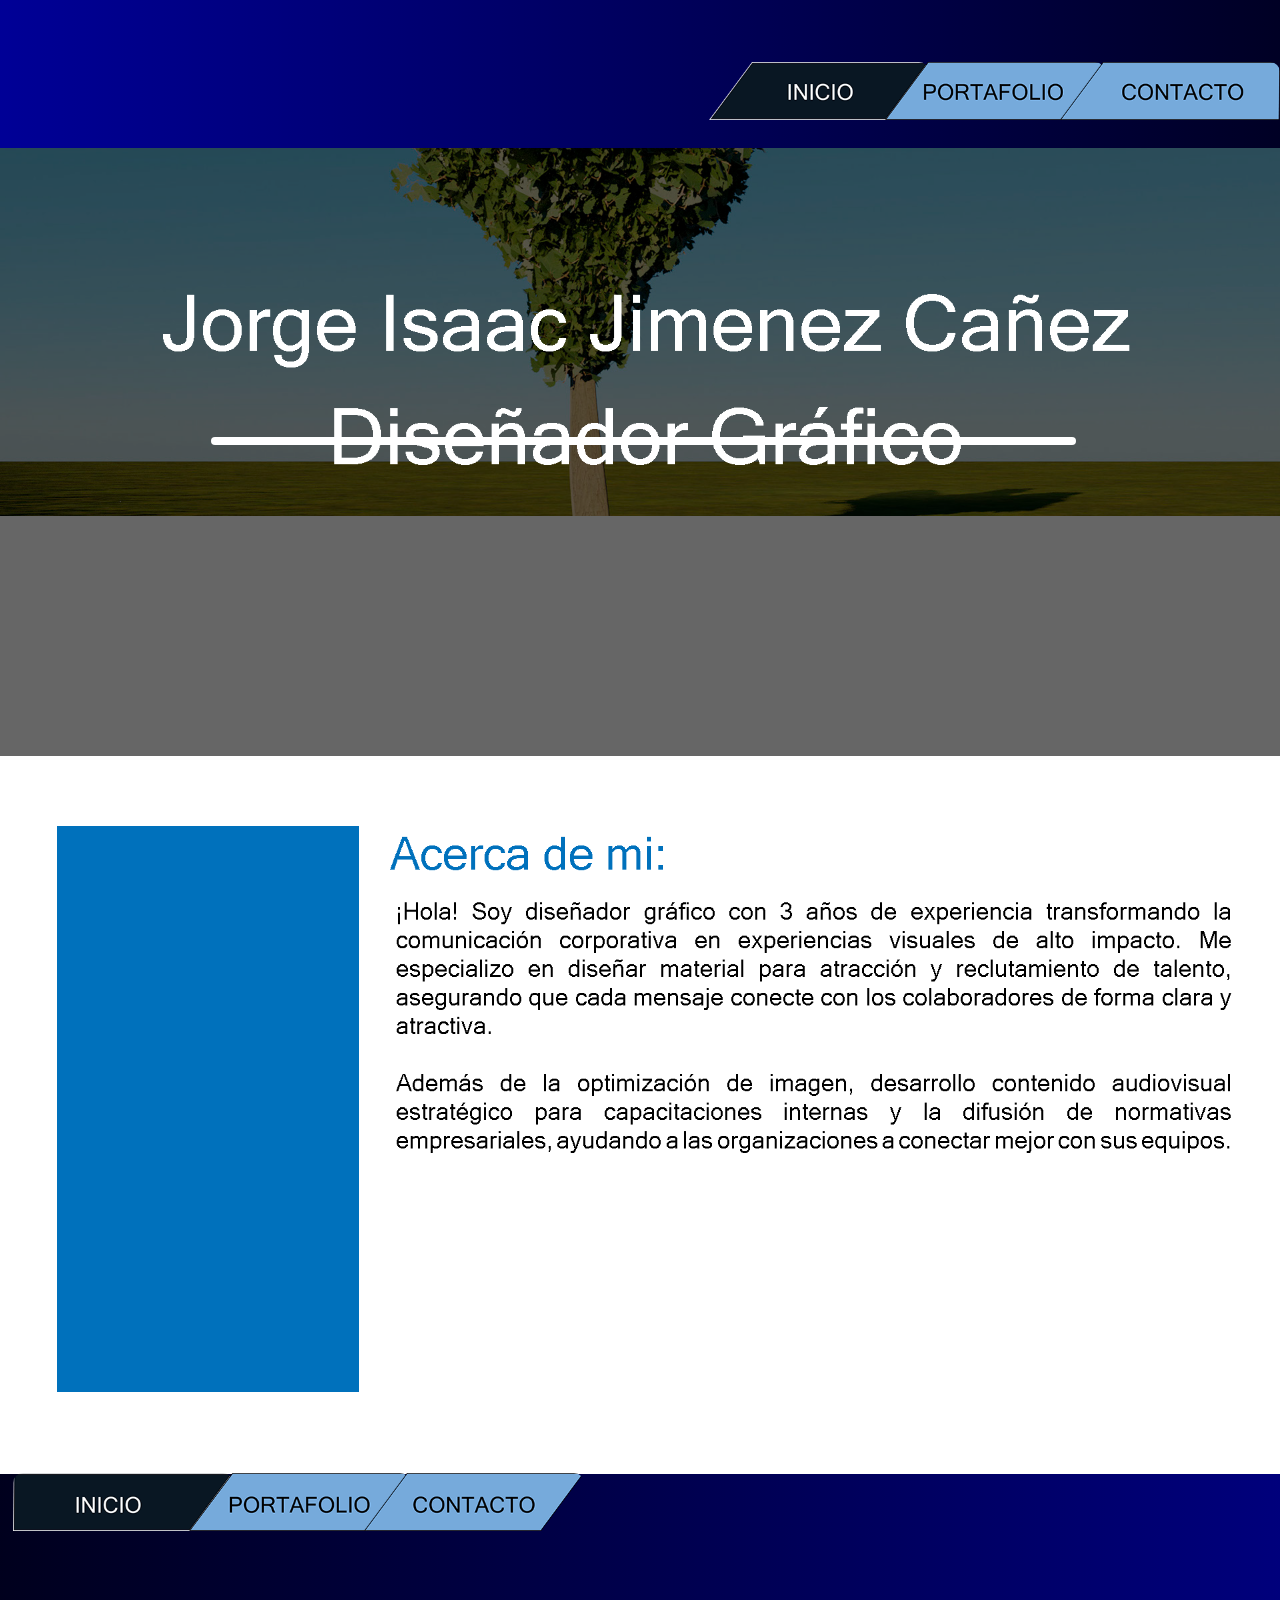
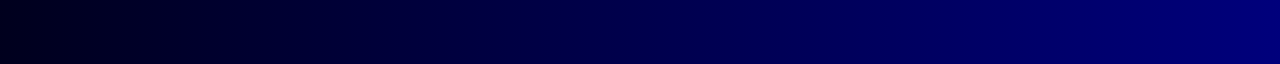
<file: index.html>
<!DOCTYPE html>
<html class="nojs html css_verticalspacer" lang="es-ES">
 <head>

  <meta http-equiv="Content-type" content="text/html;charset=UTF-8"/>
  <meta name="generator" content="2018.1.1.386"/>
  <meta name="viewport" content="width=device-width, initial-scale=1.0"/>
  
  <script type="text/javascript">
   // Update the 'nojs'/'js' class on the html node
document.documentElement.className = document.documentElement.className.replace(/\bnojs\b/g, 'js');

// Check that all required assets are uploaded and up-to-date
if(typeof Muse == "undefined") window.Muse = {}; window.Muse.assets = {"required":["museutils.js", "museconfig.js", "jquery.watch.js", "jquery.musepolyfill.bgsize.js", "jquery.museresponsive.js", "require.js", "index.css"], "outOfDate":[]};
</script>
  
  <title>Inicio</title>
  <!-- CSS -->
  <link rel="stylesheet" type="text/css" href="css/site_global.css?crc=444006867"/>
  <link rel="stylesheet" type="text/css" href="css/index.css?crc=491491813" id="pagesheet"/>
  <!-- IE-only CSS -->
  <!--[if lt IE 9]>
  <link rel="stylesheet" type="text/css" href="css/nomq_index.css?crc=3938138262" id="nomq_pagesheet"/>
  <![endif]-->
   </head>
 <body>

  <div class="breakpoint active" id="bp_infinity" data-min-width="1921"><!-- responsive breakpoint node -->
   <div class="clearfix borderbox" id="page"><!-- group -->
    <div class="clearfix grpelem" id="ppu274"><!-- column -->
     <div class="clearfix colelem" id="pu274"><!-- group -->
      <div class="clip_frame grpelem" id="u274"><!-- image -->
       <img class="block temp_no_img_src" id="u274_img" data-orig-src="images/sin%20t%c3%adtulo-3_mesa%20de%20trabajo%201-crop-u274.jpg?crc=4187638464" alt="" data-heightwidthratio="0.28753993610223644" data-image-width="2504" data-image-height="720" src="images/blank.gif?crc=4208392903"/>
      </div>
      <div class="browser_width grpelem shared_content" id="u284-bw" data-content-guid="u284-bw_content">
       <div id="u284"><!-- simple frame --></div>
      </div>
      <div class="gradient clearfix grpelem shared_content" id="u271" data-content-guid="u271_content"><!-- group -->
       <a class="nonblock nontext Button ButtonSelected museBGSize rounded-corners grpelem" id="buttonu147" href="index.html" data-visibility="changed" style="visibility:hidden"><!-- container box --></a>
       <a class="nonblock nontext Button museBGSize rounded-corners grpelem" id="buttonu173" href="portafolio.html" data-visibility="changed" style="visibility:hidden"><!-- container box --></a>
       <a class="nonblock nontext Button museBGSize rounded-corners grpelem" id="buttonu179" href="contacto.html" data-visibility="changed" style="visibility:hidden"><!-- container box --></a>
      </div>
      <img class="grpelem temp_no_img_src" id="u287-6" alt="Jorge Isaac Jimenez Cañez Diseñador Gráfico" data-orig-src="images/u287-6.png?crc=147430939" data-image-width="2052" src="images/blank.gif?crc=4208392903"/><!-- rasterized frame -->
      <div class="rounded-corners grpelem shared_content" id="u290" data-content-guid="u290_content"><!-- simple frame --></div>
     </div>
     <div class="clearfix colelem" id="pu293"><!-- group -->
      <div class="grpelem shared_content" id="u293" data-content-guid="u293_content"><!-- simple frame --></div>
      <div class="clearfix grpelem" id="pu300-4"><!-- column -->
       <img class="colelem temp_no_img_src" id="u300-4" alt="Acerca de mi:" data-orig-src="images/u300-4.png?crc=3860188188" data-image-width="573" src="images/blank.gif?crc=4208392903"/><!-- rasterized frame -->
       <img class="colelem temp_no_img_src" id="u732-7" alt="¡Hola! Soy diseñador gráfico con 3 años de experiencia transformando la comunicación corporativa en experiencias visuales de alto impacto. Me especializo en diseñar material para atracción y reclutamiento de talento, asegurando que cada mensaje conecte con los colaboradores de forma clara y atractiva. Además de la optimización de imagen, desarrollo contenido audiovisual estratégico para capacitaciones internas y la difusión de normativas empresariales, ayudando a las organizaciones a conectar mejor con sus equipos." data-orig-src="images/u732-7.png?crc=176883808" data-image-width="1635" src="images/blank.gif?crc=4208392903"/><!-- rasterized frame -->
      </div>
     </div>
     <div class="clearfix colelem shared_content" id="pbuttonu188" data-content-guid="pbuttonu188_content"><!-- group -->
      <a class="nonblock nontext Button ButtonSelected museBGSize rounded-corners grpelem" id="buttonu188" href="index.html" data-visibility="changed" style="visibility:hidden"><!-- container box --></a>
      <a class="nonblock nontext Button museBGSize rounded-corners grpelem" id="buttonu182" href="portafolio.html" data-visibility="changed" style="visibility:hidden"><!-- container box --></a>
      <a class="nonblock nontext Button museBGSize rounded-corners grpelem" id="buttonu185" href="contacto.html" data-visibility="changed" style="visibility:hidden"><!-- container box --></a>
     </div>
    </div>
    <div class="verticalspacer" data-offset-top="1789" data-content-above-spacer="1788" data-content-below-spacer="61" data-sizePolicy="fixed" data-pintopage="page_fixedLeft"></div>
    <div class="gradient grpelem shared_content" id="u309" data-content-guid="u309_content"><!-- simple frame --></div>
   </div>
   <div class="preload_images">
    <img class="preload temp_no_img_src" data-orig-src="images/boton%20portafolio%202.png?crc=4136012557" alt="" src="images/blank.gif?crc=4208392903"/>
    <img class="preload temp_no_img_src" data-orig-src="images/boton%20contacto%202-buttonu179-r-fr.png?crc=3838704850" alt="" src="images/blank.gif?crc=4208392903"/>
    <img class="preload temp_no_img_src" data-orig-src="images/boyton%20abajo%20incio%202-buttonu188-a-fr.png?crc=3916320923" alt="" src="images/blank.gif?crc=4208392903"/>
    <img class="preload temp_no_img_src" data-orig-src="images/boton%20portafolio%20abajo%202-buttonu182-r-fr.png?crc=150574042" alt="" src="images/blank.gif?crc=4208392903"/>
    <img class="preload temp_no_img_src" data-orig-src="images/boton%20abajo%20contacto%202-buttonu185-r-fr.png?crc=4096748355" alt="" src="images/blank.gif?crc=4208392903"/>
   </div>
  </div>
  <div class="breakpoint" id="bp_1920" data-max-width="1920"><!-- responsive breakpoint node -->
   <div class="clearfix borderbox temp_no_id" data-orig-id="page"><!-- group -->
    <div class="clearfix grpelem temp_no_id" data-orig-id="ppu274"><!-- column -->
     <div class="clearfix colelem temp_no_id" data-orig-id="pu274"><!-- group -->
      <div class="clip_frame grpelem temp_no_id" data-orig-id="u274"><!-- image -->
       <img class="block temp_no_id temp_no_img_src" data-orig-src="images/sin%20t%c3%adtulo-3_mesa%20de%20trabajo%201-crop-u2742.jpg?crc=4271022516" alt="" data-heightwidthratio="0.375" data-image-width="1920" data-image-height="720" data-orig-id="u274_img" src="images/blank.gif?crc=4208392903"/>
      </div>
      <span class="browser_width grpelem placeholder" data-placeholder-for="u284-bw_content"><!-- placeholder node --></span>
      <span class="gradient clearfix grpelem placeholder" data-placeholder-for="u271_content"><!-- placeholder node --></span>
      <img class="grpelem temp_no_id temp_no_img_src" alt="Jorge Isaac Jimenez Cañez Diseñador Gráfico" data-orig-src="images/u287-62.png?crc=3766541332" data-image-width="1574" data-orig-id="u287-6" src="images/blank.gif?crc=4208392903"/><!-- rasterized frame -->
      <span class="rounded-corners grpelem placeholder" data-placeholder-for="u290_content"><!-- placeholder node --></span>
     </div>
     <div class="clearfix colelem temp_no_id" data-orig-id="pu293"><!-- group -->
      <span class="grpelem placeholder" data-placeholder-for="u293_content"><!-- placeholder node --></span>
      <div class="clearfix grpelem temp_no_id" data-orig-id="pu300-4"><!-- column -->
       <img class="colelem temp_no_id temp_no_img_src" alt="Acerca de mi:" data-orig-src="images/u300-42.png?crc=4092120207" data-image-width="440" data-orig-id="u300-4" src="images/blank.gif?crc=4208392903"/><!-- rasterized frame -->
       <img class="colelem temp_no_img_src" id="u726-7" alt="¡Hola! Soy diseñador gráfico con 3 años de experiencia transformando la comunicación corporativa en experiencias visuales de alto impacto. Me especializo en diseñar material para atracción y reclutamiento de talento, asegurando que cada mensaje conecte con los colaboradores de forma clara y atractiva. Además de la optimización de imagen, desarrollo contenido audiovisual estratégico para capacitaciones internas y la difusión de normativas empresariales, ayudando a las organizaciones a conectar mejor con sus equipos." data-orig-src="images/u726-7.png?crc=3884494600" data-image-width="1254" src="images/blank.gif?crc=4208392903"/><!-- rasterized frame -->
      </div>
     </div>
     <span class="clearfix colelem placeholder" data-placeholder-for="pbuttonu188_content"><!-- placeholder node --></span>
    </div>
    <div class="verticalspacer" data-offset-top="1570" data-content-above-spacer="1569" data-content-below-spacer="61" data-sizePolicy="fixed" data-pintopage="page_fixedLeft"></div>
    <span class="gradient grpelem placeholder" data-placeholder-for="u309_content"><!-- placeholder node --></span>
   </div>
   <div class="preload_images">
    <img class="preload temp_no_img_src" data-orig-src="images/boton%20portafolio%202.png?crc=4136012557" alt="" src="images/blank.gif?crc=4208392903"/>
    <img class="preload temp_no_img_src" data-orig-src="images/boton%20contacto%202-buttonu179-r-fr2.png?crc=3926067550" alt="" src="images/blank.gif?crc=4208392903"/>
    <img class="preload temp_no_img_src" data-orig-src="images/boyton%20abajo%20incio%202-buttonu188-a-fr2.png?crc=125004313" alt="" src="images/blank.gif?crc=4208392903"/>
    <img class="preload temp_no_img_src" data-orig-src="images/boton%20portafolio%20abajo%202-buttonu182-r-fr2.png?crc=335896405" alt="" src="images/blank.gif?crc=4208392903"/>
    <img class="preload temp_no_img_src" data-orig-src="images/boton%20abajo%20contacto%202-buttonu185-r-fr2.png?crc=77574131" alt="" src="images/blank.gif?crc=4208392903"/>
   </div>
  </div>
  <!-- Other scripts -->
  <script type="text/javascript">
   // Decide whether to suppress missing file error or not based on preference setting
var suppressMissingFileError = false
</script>
  <script type="text/javascript">
   window.Muse.assets.check=function(c){if(!window.Muse.assets.checked){window.Muse.assets.checked=!0;var b={},d=function(a,b){if(window.getComputedStyle){var c=window.getComputedStyle(a,null);return c&&c.getPropertyValue(b)||c&&c[b]||""}if(document.documentElement.currentStyle)return(c=a.currentStyle)&&c[b]||a.style&&a.style[b]||"";return""},a=function(a){if(a.match(/^rgb/))return a=a.replace(/\s+/g,"").match(/([\d\,]+)/gi)[0].split(","),(parseInt(a[0])<<16)+(parseInt(a[1])<<8)+parseInt(a[2]);if(a.match(/^\#/))return parseInt(a.substr(1),
16);return 0},f=function(f){for(var g=document.getElementsByTagName("link"),j=0;j<g.length;j++)if("text/css"==g[j].type){var l=(g[j].href||"").match(/\/?css\/([\w\-]+\.css)\?crc=(\d+)/);if(!l||!l[1]||!l[2])break;b[l[1]]=l[2]}g=document.createElement("div");g.className="version";g.style.cssText="display:none; width:1px; height:1px;";document.getElementsByTagName("body")[0].appendChild(g);for(j=0;j<Muse.assets.required.length;){var l=Muse.assets.required[j],k=l.match(/([\w\-\.]+)\.(\w+)$/),i=k&&k[1]?
k[1]:null,k=k&&k[2]?k[2]:null;switch(k.toLowerCase()){case "css":i=i.replace(/\W/gi,"_").replace(/^([^a-z])/gi,"_$1");g.className+=" "+i;i=a(d(g,"color"));k=a(d(g,"backgroundColor"));i!=0||k!=0?(Muse.assets.required.splice(j,1),"undefined"!=typeof b[l]&&(i!=b[l]>>>24||k!=(b[l]&16777215))&&Muse.assets.outOfDate.push(l)):j++;g.className="version";break;case "js":j++;break;default:throw Error("Unsupported file type: "+k);}}c?c().jquery!="1.8.3"&&Muse.assets.outOfDate.push("jquery-1.8.3.min.js"):Muse.assets.required.push("jquery-1.8.3.min.js");
g.parentNode.removeChild(g);if(Muse.assets.outOfDate.length||Muse.assets.required.length)g="Puede que determinados archivos falten en el servidor o sean incorrectos. Limpie la cache del navegador e inténtelo de nuevo. Si el problema persiste, póngase en contacto con el administrador del sitio web.",f&&Muse.assets.outOfDate.length&&(g+="\nOut of date: "+Muse.assets.outOfDate.join(",")),f&&Muse.assets.required.length&&(g+="\nMissing: "+Muse.assets.required.join(",")),suppressMissingFileError?(g+="\nUse SuppressMissingFileError key in AppPrefs.xml to show missing file error pop up.",console.log(g)):alert(g)};location&&location.search&&location.search.match&&location.search.match(/muse_debug/gi)?
setTimeout(function(){f(!0)},5E3):f()}};
var muse_init=function(){require.config({baseUrl:""});require(["jquery","museutils","whatinput","jquery.watch","jquery.musepolyfill.bgsize","jquery.museresponsive"],function(c){var $ = c;$(document).ready(function(){try{
window.Muse.assets.check($);/* body */
Muse.Utils.transformMarkupToFixBrowserProblemsPreInit();/* body */
Muse.Utils.prepHyperlinks(true);/* body */
Muse.Utils.resizeHeight('.browser_width');/* resize height */
Muse.Utils.requestAnimationFrame(function() { $('body').addClass('initialized'); });/* mark body as initialized */
Muse.Utils.makeButtonsVisibleAfterSettingMinWidth();/* body */
Muse.Utils.fullPage('#page');/* 100% height page */
$( '.breakpoint' ).registerBreakpoint();/* Register breakpoints */
Muse.Utils.transformMarkupToFixBrowserProblems();/* body */
}catch(b){if(b&&"function"==typeof b.notify?b.notify():Muse.Assert.fail("Error calling selector function: "+b),false)throw b;}})})};

</script>
  <!-- RequireJS script -->
  <script src="scripts/require.js?crc=4177726516" type="text/javascript" async data-main="scripts/museconfig.js?crc=128606099" onload="if (requirejs) requirejs.onError = function(requireType, requireModule) { if (requireType && requireType.toString && requireType.toString().indexOf && 0 <= requireType.toString().indexOf('#scripterror')) window.Muse.assets.check(); }" onerror="window.Muse.assets.check();"></script>
   </body>
</html>
</file>
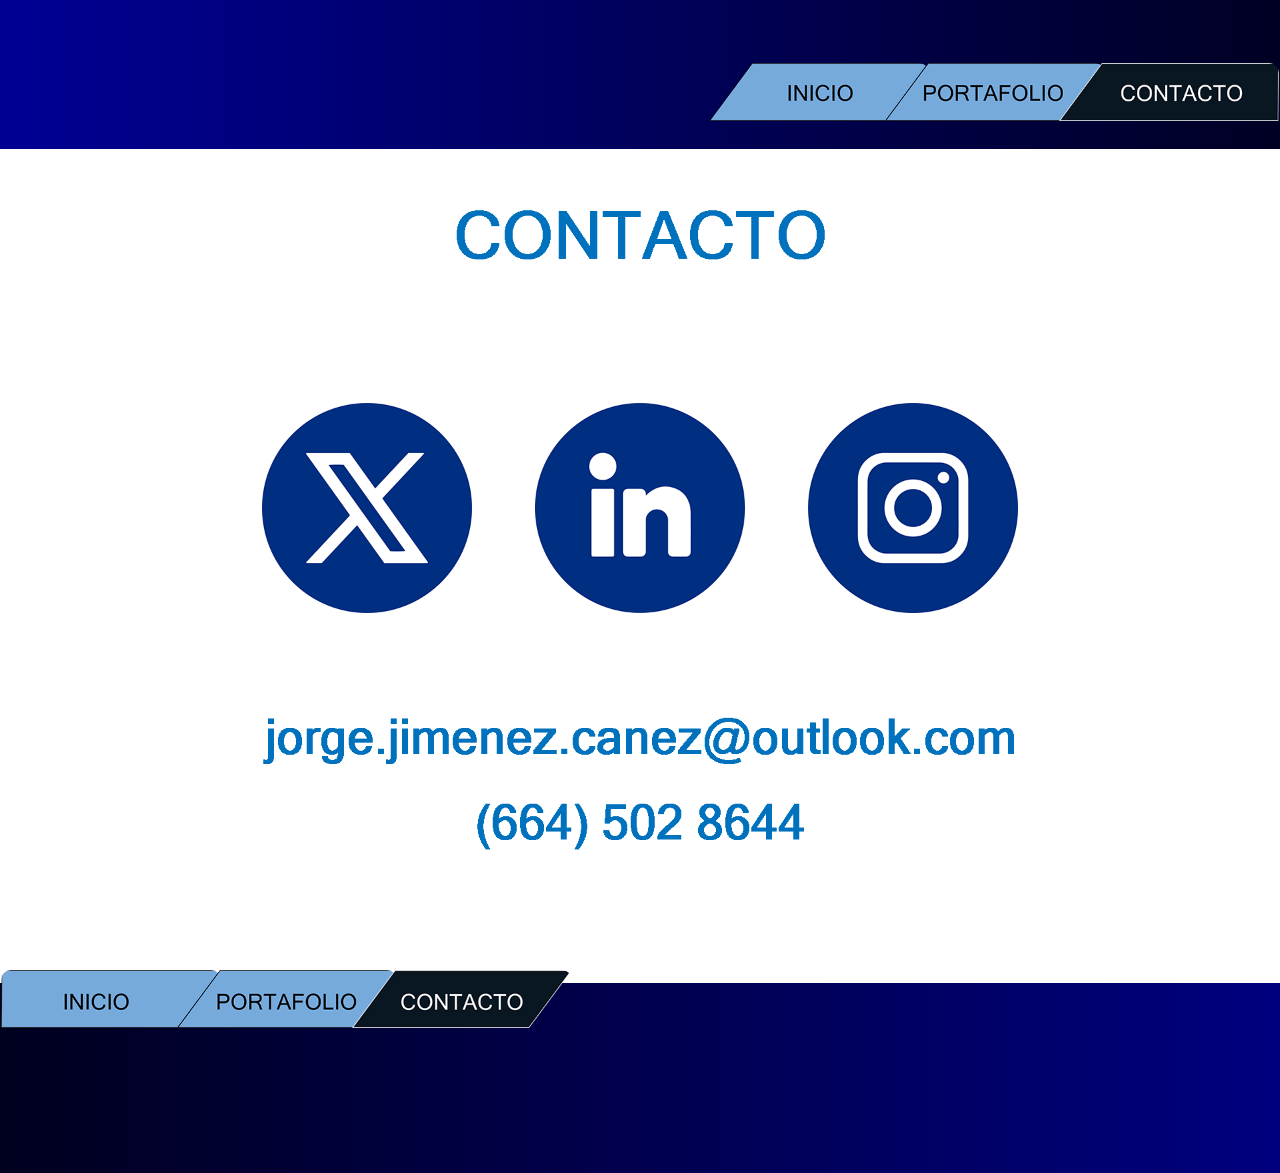
<file: contacto.html>
<!DOCTYPE html>
<html class="nojs html css_verticalspacer" lang="es-ES">
 <head>

  <meta http-equiv="Content-type" content="text/html;charset=UTF-8"/>
  <meta name="generator" content="2018.1.1.386"/>
  <meta name="viewport" content="width=device-width, initial-scale=1.0"/>
  
  <script type="text/javascript">
   // Update the 'nojs'/'js' class on the html node
document.documentElement.className = document.documentElement.className.replace(/\bnojs\b/g, 'js');

// Check that all required assets are uploaded and up-to-date
if(typeof Muse == "undefined") window.Muse = {}; window.Muse.assets = {"required":["museutils.js", "museconfig.js", "jquery.watch.js", "jquery.musepolyfill.bgsize.js", "require.js", "contacto.css"], "outOfDate":[]};
</script>
  
  <title>contacto</title>
  <!-- CSS -->
  <link rel="stylesheet" type="text/css" href="css/site_global.css?crc=444006867"/>
  <link rel="stylesheet" type="text/css" href="css/contacto.css?crc=3868437973" id="pagesheet"/>
   </head>
 <body>

  <div class="clearfix borderbox" id="page"><!-- group -->
   <div class="clearfix grpelem" id="pu381"><!-- column -->
    <div class="gradient clearfix colelem" id="u381"><!-- group -->
     <a class="nonblock nontext Button museBGSize rounded-corners grpelem" id="buttonu382" href="index.html" data-visibility="changed" style="visibility:hidden"><!-- container box --></a>
     <a class="nonblock nontext Button museBGSize rounded-corners grpelem" id="buttonu383" href="portafolio.html" data-visibility="changed" style="visibility:hidden"><!-- container box --></a>
     <a class="nonblock nontext Button ButtonSelected museBGSize rounded-corners grpelem" id="buttonu384" href="contacto.html" data-visibility="changed" style="visibility:hidden"><!-- container box --></a>
    </div>
    <img class="colelem" id="u568-4" alt="CONTACTO" src="images/u568-4.png?crc=424299555" data-image-width="708"/><!-- rasterized frame -->
    <div class="clearfix colelem" id="pu574"><!-- group -->
     <a class="nonblock nontext clip_frame grpelem" id="u574" href="https://x.com/isaac_canez"><!-- image --><img class="block" id="u574_img" src="images/red%203.png?crc=46250581" alt="" data-heightwidthratio="1" data-image-width="315" data-image-height="315"/></a>
     <a class="nonblock nontext clip_frame grpelem" id="u582" href="https://www.linkedin.com/in/jorge-isaac-jimenez-ca%C3%B1ez-4357a823a/"><!-- image --><img class="block" id="u582_img" src="images/red%201.png?crc=818616" alt="" data-heightwidthratio="1" data-image-width="315" data-image-height="315"/></a>
     <a class="nonblock nontext clip_frame grpelem" id="u589" href="https://www.instagram.com/isaac_canez/"><!-- image --><img class="block" id="u589_img" src="images/red%202.png?crc=175332394" alt="" data-heightwidthratio="1" data-image-width="315" data-image-height="315"/></a>
    </div>
    <img class="colelem" id="u571-4" alt="jorge.jimenez.canez@outlook.com" src="images/u571-4.png?crc=4172910178" data-image-width="1134"/><!-- rasterized frame -->
    <img class="colelem" id="u643-4" alt="(664) 502 8644" src="images/u643-4.png?crc=3843980920" data-image-width="1134"/><!-- rasterized frame -->
    <div class="clearfix colelem" id="pbuttonu406"><!-- group -->
     <a class="nonblock nontext Button museBGSize rounded-corners grpelem" id="buttonu406" href="index.html" data-visibility="changed" style="visibility:hidden"><!-- container box --></a>
     <a class="nonblock nontext Button museBGSize rounded-corners grpelem" id="buttonu407" href="portafolio.html" data-visibility="changed" style="visibility:hidden"><!-- container box --></a>
     <a class="nonblock nontext Button ButtonSelected museBGSize rounded-corners grpelem" id="buttonu408" href="contacto.html" data-visibility="changed" style="visibility:hidden"><!-- container box --></a>
    </div>
   </div>
   <div class="verticalspacer" data-offset-top="1290" data-content-above-spacer="1290" data-content-below-spacer="61" data-sizePolicy="fixed" data-pintopage="page_fixedLeft"></div>
   <div class="gradient grpelem" id="u405"><!-- simple frame --></div>
  </div>
  <div class="preload_images">
   <img class="preload" src="images/botones%20inicio%20arribav.png?crc=434567390" alt=""/>
   <img class="preload" src="images/boton%20portafolio%202.png?crc=4136012557" alt=""/>
   <img class="preload" src="images/boyton%20abajo%20incio%202-buttonu188-a-fr2.png?crc=125004313" alt=""/>
   <img class="preload" src="images/boton%20portafolio%20abajo%202-buttonu182-r-fr2.png?crc=335896405" alt=""/>
  </div>
  <!-- Other scripts -->
  <script type="text/javascript">
   // Decide whether to suppress missing file error or not based on preference setting
var suppressMissingFileError = false
</script>
  <script type="text/javascript">
   window.Muse.assets.check=function(c){if(!window.Muse.assets.checked){window.Muse.assets.checked=!0;var b={},d=function(a,b){if(window.getComputedStyle){var c=window.getComputedStyle(a,null);return c&&c.getPropertyValue(b)||c&&c[b]||""}if(document.documentElement.currentStyle)return(c=a.currentStyle)&&c[b]||a.style&&a.style[b]||"";return""},a=function(a){if(a.match(/^rgb/))return a=a.replace(/\s+/g,"").match(/([\d\,]+)/gi)[0].split(","),(parseInt(a[0])<<16)+(parseInt(a[1])<<8)+parseInt(a[2]);if(a.match(/^\#/))return parseInt(a.substr(1),
16);return 0},f=function(f){for(var g=document.getElementsByTagName("link"),j=0;j<g.length;j++)if("text/css"==g[j].type){var l=(g[j].href||"").match(/\/?css\/([\w\-]+\.css)\?crc=(\d+)/);if(!l||!l[1]||!l[2])break;b[l[1]]=l[2]}g=document.createElement("div");g.className="version";g.style.cssText="display:none; width:1px; height:1px;";document.getElementsByTagName("body")[0].appendChild(g);for(j=0;j<Muse.assets.required.length;){var l=Muse.assets.required[j],k=l.match(/([\w\-\.]+)\.(\w+)$/),i=k&&k[1]?
k[1]:null,k=k&&k[2]?k[2]:null;switch(k.toLowerCase()){case "css":i=i.replace(/\W/gi,"_").replace(/^([^a-z])/gi,"_$1");g.className+=" "+i;i=a(d(g,"color"));k=a(d(g,"backgroundColor"));i!=0||k!=0?(Muse.assets.required.splice(j,1),"undefined"!=typeof b[l]&&(i!=b[l]>>>24||k!=(b[l]&16777215))&&Muse.assets.outOfDate.push(l)):j++;g.className="version";break;case "js":j++;break;default:throw Error("Unsupported file type: "+k);}}c?c().jquery!="1.8.3"&&Muse.assets.outOfDate.push("jquery-1.8.3.min.js"):Muse.assets.required.push("jquery-1.8.3.min.js");
g.parentNode.removeChild(g);if(Muse.assets.outOfDate.length||Muse.assets.required.length)g="Puede que determinados archivos falten en el servidor o sean incorrectos. Limpie la cache del navegador e inténtelo de nuevo. Si el problema persiste, póngase en contacto con el administrador del sitio web.",f&&Muse.assets.outOfDate.length&&(g+="\nOut of date: "+Muse.assets.outOfDate.join(",")),f&&Muse.assets.required.length&&(g+="\nMissing: "+Muse.assets.required.join(",")),suppressMissingFileError?(g+="\nUse SuppressMissingFileError key in AppPrefs.xml to show missing file error pop up.",console.log(g)):alert(g)};location&&location.search&&location.search.match&&location.search.match(/muse_debug/gi)?
setTimeout(function(){f(!0)},5E3):f()}};
var muse_init=function(){require.config({baseUrl:""});require(["jquery","museutils","whatinput","jquery.musepolyfill.bgsize","jquery.watch"],function(c){var $ = c;$(document).ready(function(){try{
window.Muse.assets.check($);/* body */
Muse.Utils.transformMarkupToFixBrowserProblemsPreInit();/* body */
Muse.Utils.prepHyperlinks(true);/* body */
Muse.Utils.makeButtonsVisibleAfterSettingMinWidth();/* body */
Muse.Utils.fullPage('#page');/* 100% height page */
Muse.Utils.showWidgetsWhenReady();/* body */
Muse.Utils.transformMarkupToFixBrowserProblems();/* body */
}catch(b){if(b&&"function"==typeof b.notify?b.notify():Muse.Assert.fail("Error calling selector function: "+b),false)throw b;}})})};

</script>
  <!-- RequireJS script -->
  <script src="scripts/require.js?crc=4177726516" type="text/javascript" async data-main="scripts/museconfig.js?crc=128606099" onload="if (requirejs) requirejs.onError = function(requireType, requireModule) { if (requireType && requireType.toString && requireType.toString().indexOf && 0 <= requireType.toString().indexOf('#scripterror')) window.Muse.assets.check(); }" onerror="window.Muse.assets.check();"></script>
   </body>
</html>
</file>
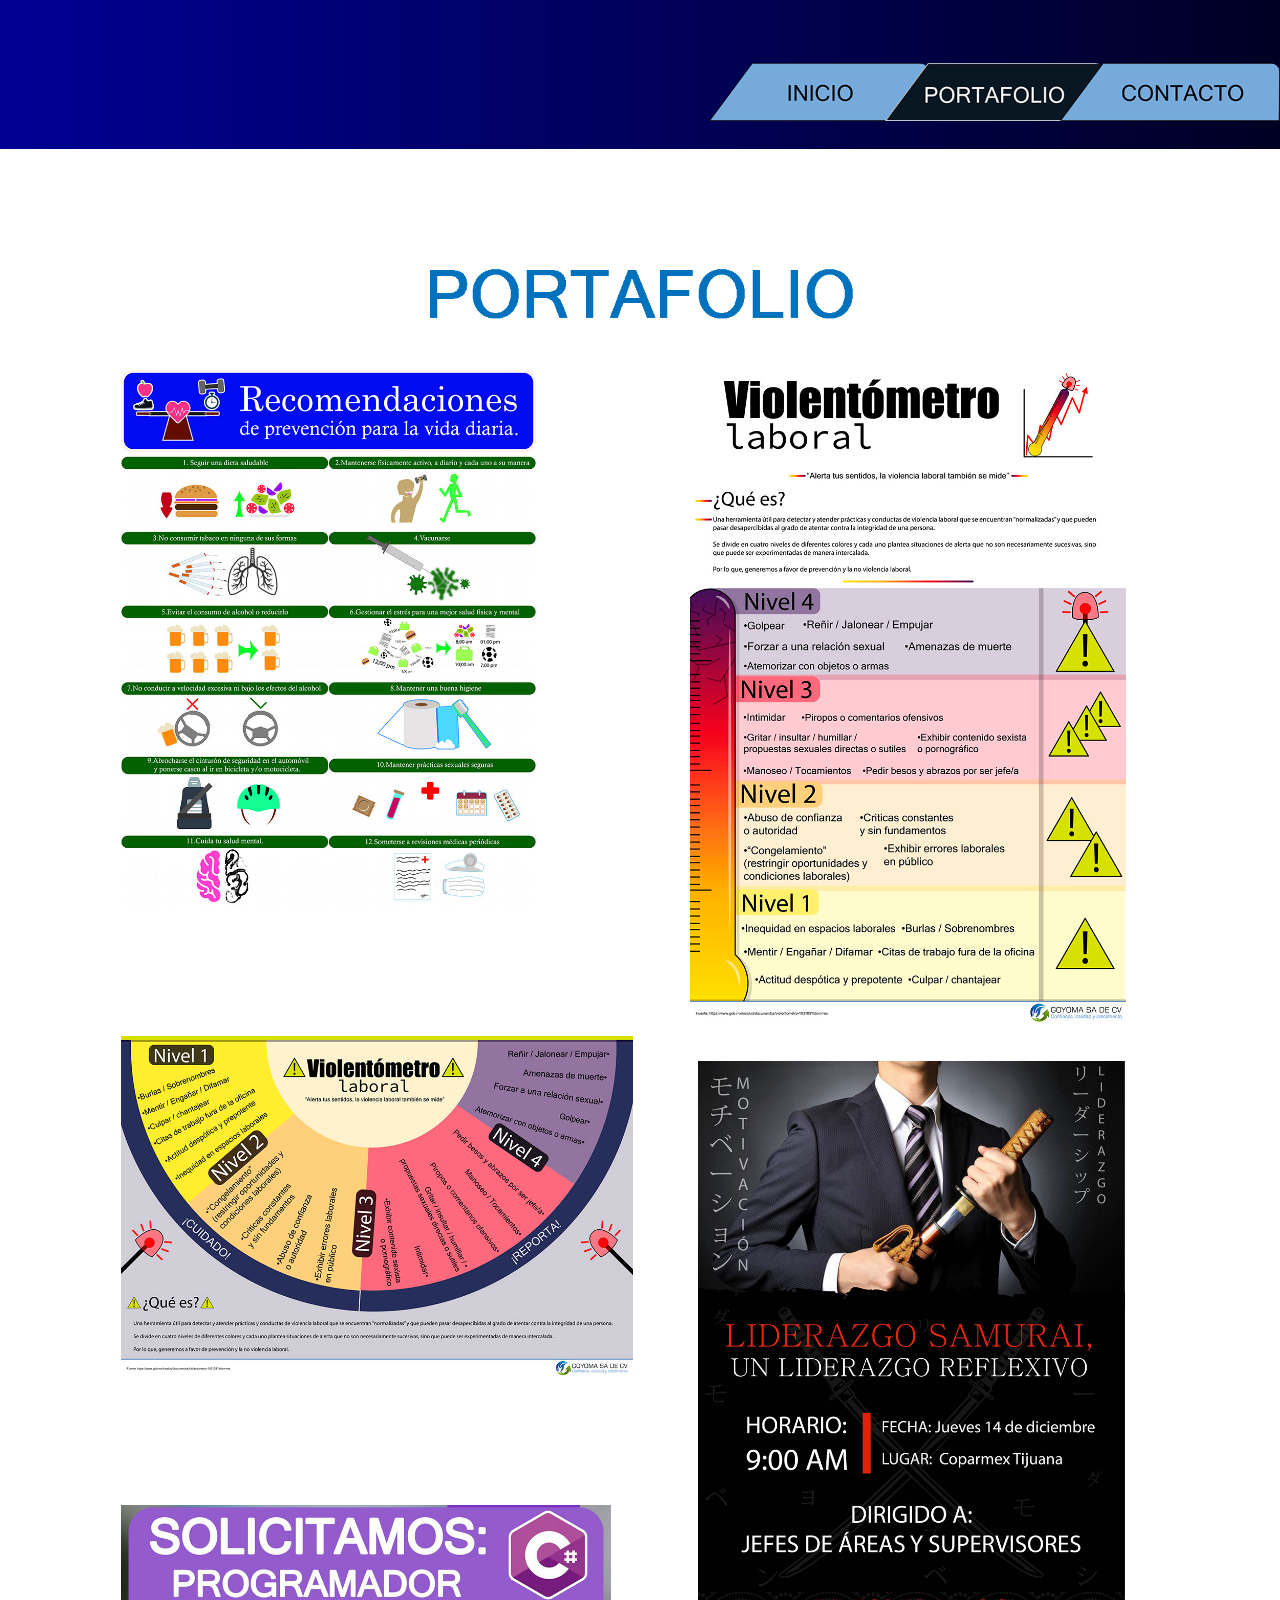
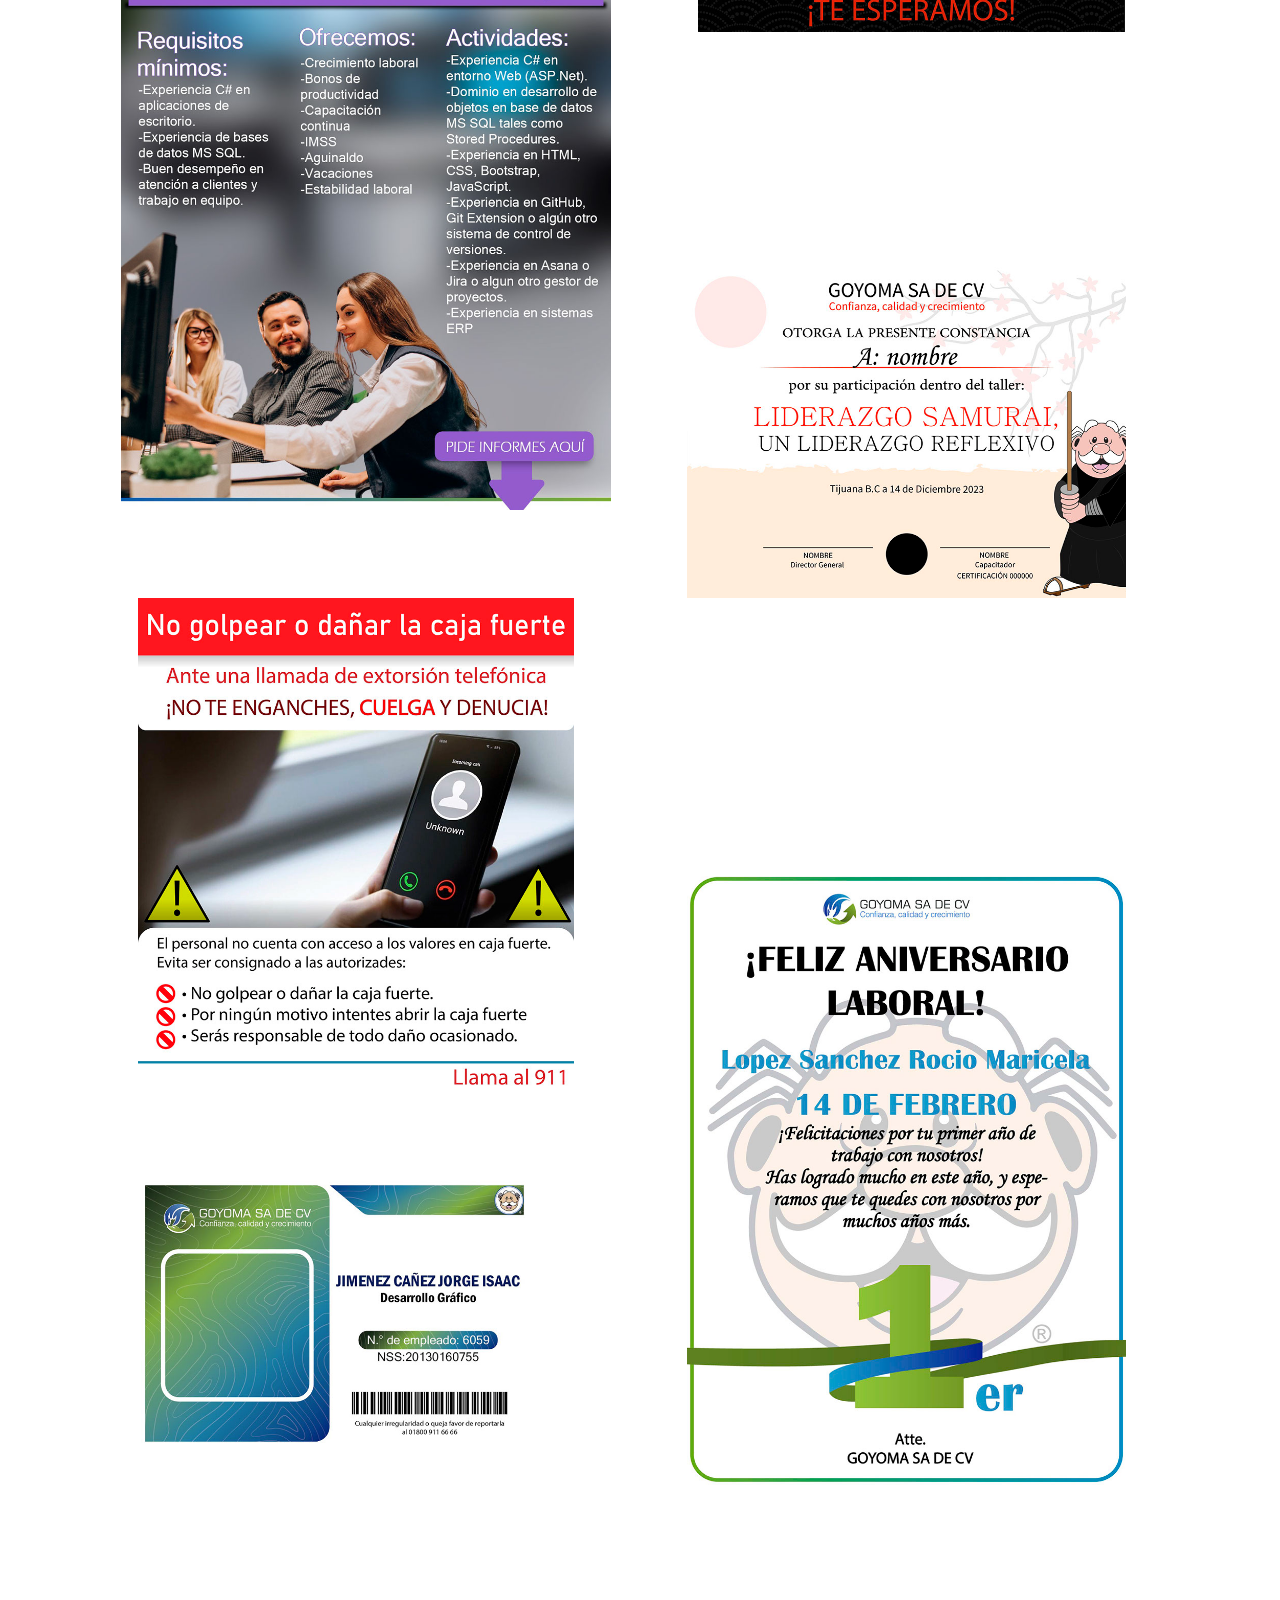
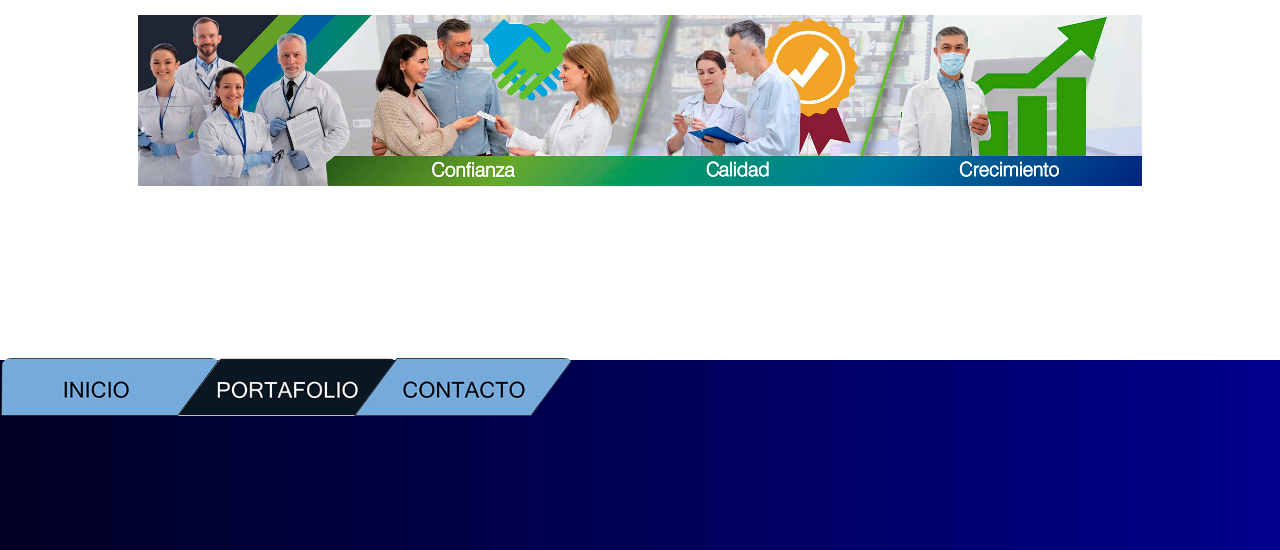
<file: portafolio.html>
<!DOCTYPE html>
<html class="nojs html css_verticalspacer" lang="es-ES">
 <head>

  <meta http-equiv="Content-type" content="text/html;charset=UTF-8"/>
  <meta name="generator" content="2018.1.1.386"/>
  <meta name="viewport" content="width=device-width, initial-scale=1.0"/>
  
  <script type="text/javascript">
   // Update the 'nojs'/'js' class on the html node
document.documentElement.className = document.documentElement.className.replace(/\bnojs\b/g, 'js');

// Check that all required assets are uploaded and up-to-date
if(typeof Muse == "undefined") window.Muse = {}; window.Muse.assets = {"required":["museutils.js", "museconfig.js", "jquery.musepolyfill.bgsize.js", "jquery.watch.js", "jquery.museresponsive.js", "require.js", "portafolio.css"], "outOfDate":[]};
</script>
  
  <title>portafolio</title>
  <!-- CSS -->
  <link rel="stylesheet" type="text/css" href="css/site_global.css?crc=444006867"/>
  <link rel="stylesheet" type="text/css" href="css/portafolio.css?crc=3932571673" id="pagesheet"/>
  <!-- IE-only CSS -->
  <!--[if lt IE 9]>
  <link rel="stylesheet" type="text/css" href="css/nomq_portafolio.css?crc=481293448" id="nomq_pagesheet"/>
  <![endif]-->
   </head>
 <body>

  <div class="breakpoint active" id="bp_infinity" data-min-width="1921"><!-- responsive breakpoint node -->
   <div class="clearfix borderbox" id="page"><!-- group -->
    <div class="clearfix grpelem" id="pu333"><!-- column -->
     <div class="gradient clearfix colelem" id="u333"><!-- group -->
      <a class="nonblock nontext Button museBGSize rounded-corners grpelem shared_content" id="buttonu334" href="index.html" data-visibility="changed" style="visibility:hidden" data-content-guid="buttonu334_content"><!-- container box --></a>
      <a class="nonblock nontext Button ButtonSelected museBGSize rounded-corners grpelem shared_content" id="buttonu335" href="portafolio.html" data-visibility="changed" style="visibility:hidden" data-content-guid="buttonu335_content"><!-- container box --></a>
      <a class="nonblock nontext Button ButtonSelected museBGSize rounded-corners grpelem shared_content" id="buttonu879" href="portafolio.html" data-visibility="changed" style="visibility:hidden" data-content-guid="buttonu879_content"><!-- container box --></a>
      <a class="nonblock nontext Button museBGSize rounded-corners grpelem shared_content" id="buttonu336" href="contacto.html" data-visibility="changed" style="visibility:hidden" data-content-guid="buttonu336_content"><!-- container box --></a>
     </div>
     <img class="colelem temp_no_img_src" id="u465-4" alt="PORTAFOLIO" data-orig-src="images/u465-4.png?crc=138192926" data-image-width="923" src="images/blank.gif?crc=4208392903"/><!-- rasterized frame -->
     <div class="clearfix colelem" id="ppu455"><!-- group -->
      <div class="clearfix grpelem" id="pu455"><!-- column -->
       <div class="clip_frame colelem" id="u455"><!-- image -->
        <img class="block temp_no_img_src" id="u455_img" data-orig-src="images/vida%20ideal%202_mesa%20de%20trabajo%201.jpg?crc=165110090" alt="" data-heightwidthratio="1.293103448275862" data-image-width="812" data-image-height="1050" src="images/blank.gif?crc=4208392903"/>
       </div>
       <div class="clip_frame colelem" id="u488"><!-- image -->
        <img class="block temp_no_img_src" id="u488_img" data-orig-src="images/violentometro%20laboral%201234_mesa%20de%20trabajo%201.jpg?crc=33521331" alt="" data-heightwidthratio="0.667" data-image-width="1000" data-image-height="667" src="images/blank.gif?crc=4208392903"/>
       </div>
       <div class="clip_frame colelem" id="u508"><!-- image -->
        <img class="block temp_no_img_src" id="u508_img" data-orig-src="images/programado%201.jpg?crc=184222825" alt="" data-heightwidthratio="1.2361546499477534" data-image-width="957" data-image-height="1183" src="images/blank.gif?crc=4208392903"/>
       </div>
      </div>
      <div class="clearfix grpelem" id="pu478"><!-- column -->
       <div class="clip_frame colelem" id="u478"><!-- image -->
        <img class="block temp_no_img_src" id="u478_img" data-orig-src="images/violentometro%20laboral%20123_mesa%20de%20trabajo%201.jpg?crc=4217922835" alt="" data-heightwidthratio="1.5" data-image-width="852" data-image-height="1278" src="images/blank.gif?crc=4208392903"/>
       </div>
       <div class="clip_frame colelem" id="u538"><!-- image -->
        <img class="block temp_no_img_src" id="u538_img" data-orig-src="images/taller%201%20(1).jpg?crc=236878273" alt="" data-heightwidthratio="1.3389221556886228" data-image-width="835" data-image-height="1118" src="images/blank.gif?crc=4208392903"/>
       </div>
       <div class="clip_frame colelem" id="u528"><!-- image -->
        <img class="block temp_no_img_src" id="u528_img" data-orig-src="images/samurai_mesa%20de%20trabajo%201%20copia.jpg?crc=394789130" alt="" data-heightwidthratio="0.7727272727272727" data-image-width="858" data-image-height="663" src="images/blank.gif?crc=4208392903"/>
       </div>
      </div>
     </div>
     <div class="clearfix colelem" id="ppu498"><!-- group -->
      <div class="clearfix grpelem" id="pu498"><!-- column -->
       <div class="clip_frame colelem" id="u498"><!-- image -->
        <img class="block temp_no_img_src" id="u498_img" data-orig-src="images/ad%202_mesa%20de%20trabajo%201.jpg?crc=98730098" alt="" data-heightwidthratio="1.126909518213866" data-image-width="851" data-image-height="959" src="images/blank.gif?crc=4208392903"/>
       </div>
       <div class="clip_frame colelem" id="u558"><!-- image -->
        <img class="block temp_no_img_src" id="u558_img" data-orig-src="images/3-%20credencial%20horizontal%20zprofesinales%20ver%2012_mesa%20de%20trabajo%201.jpg?crc=253660736" alt="" data-heightwidthratio="0.697084917617237" data-image-width="789" data-image-height="550" src="images/blank.gif?crc=4208392903"/>
       </div>
      </div>
      <div class="clip_frame grpelem" id="u548"><!-- image -->
       <img class="block temp_no_img_src" id="u548_img" data-orig-src="images/lopez%20sanchez%20rocio%20maricela_mesa%20de%20trabajo%201.jpg?crc=4192056727" alt="" data-heightwidthratio="1.4016298020954598" data-image-width="859" data-image-height="1204" src="images/blank.gif?crc=4208392903"/>
      </div>
     </div>
     <div class="clip_frame colelem" id="u518"><!-- image -->
      <img class="block temp_no_img_src" id="u518_img" data-orig-src="images/fondo%20de%20pantalla%201-02.jpg?crc=4108282834" alt="" data-heightwidthratio="0.1695519348268839" data-image-width="1964" data-image-height="333" src="images/blank.gif?crc=4208392903"/>
     </div>
     <div class="clearfix colelem" id="pbuttonu370"><!-- group -->
      <a class="nonblock nontext Button museBGSize rounded-corners grpelem shared_content" id="buttonu370" href="index.html" data-visibility="changed" style="visibility:hidden" data-content-guid="buttonu370_content"><!-- container box --></a>
      <div class="pointer_cursor Button ButtonSelected museBGSize rounded-corners clearfix grpelem shared_content" id="buttonu371" data-visibility="changed" style="visibility:hidden" data-content-guid="buttonu371_content"><!-- container box -->
       <a class="block" href="portafolio.html"><!-- Block link tag --></a>
       <a class="nonblock nontext Button museBGSize rounded-corners grpelem" id="buttonu372" href="contacto.html" data-visibility="changed" style="visibility:hidden"><!-- container box --></a>
      </div>
     </div>
    </div>
    <div class="verticalspacer" data-offset-top="6049" data-content-above-spacer="6049" data-content-below-spacer="61" data-sizePolicy="fixed" data-pintopage="page_fixedLeft"></div>
    <div class="gradient grpelem shared_content" id="u369" data-content-guid="u369_content"><!-- simple frame --></div>
   </div>
   <div class="preload_images">
    <img class="preload temp_no_img_src" data-orig-src="images/botones%20inicio%20arribav.png?crc=434567390" alt="" src="images/blank.gif?crc=4208392903"/>
    <img class="preload temp_no_img_src" data-orig-src="images/boton%20portafolio%20abajo%202-buttonu335-fr.png?crc=150574042" alt="" src="images/blank.gif?crc=4208392903"/>
    <img class="preload temp_no_img_src" data-orig-src="images/boton%20contacto%202-buttonu336-r-fr.png?crc=3838704850" alt="" src="images/blank.gif?crc=4208392903"/>
    <img class="preload temp_no_img_src" data-orig-src="images/boyton%20abajo%20incio%202-buttonu370-r-fr.png?crc=3916320923" alt="" src="images/blank.gif?crc=4208392903"/>
    <img class="preload temp_no_img_src" data-orig-src="images/boton%20abajo%20contacto%202-buttonu372-r-fr.png?crc=4096748355" alt="" src="images/blank.gif?crc=4208392903"/>
   </div>
  </div>
  <div class="breakpoint" id="bp_1920" data-max-width="1920"><!-- responsive breakpoint node -->
   <div class="clearfix borderbox temp_no_id" data-orig-id="page"><!-- group -->
    <div class="clearfix grpelem temp_no_id" data-orig-id="pu333"><!-- column -->
     <div class="gradient clearfix colelem temp_no_id" data-orig-id="u333"><!-- group -->
      <span class="nonblock nontext Button museBGSize rounded-corners grpelem placeholder" data-placeholder-for="buttonu334_content"><!-- placeholder node --></span>
      <span class="nonblock nontext Button ButtonSelected museBGSize rounded-corners grpelem placeholder" data-placeholder-for="buttonu335_content"><!-- placeholder node --></span>
      <span class="nonblock nontext Button museBGSize rounded-corners grpelem placeholder" data-placeholder-for="buttonu336_content"><!-- placeholder node --></span>
     </div>
     <img class="colelem temp_no_id temp_no_img_src" alt="PORTAFOLIO" data-orig-src="images/u465-42.png?crc=3865070504" data-image-width="708" data-orig-id="u465-4" src="images/blank.gif?crc=4208392903"/><!-- rasterized frame -->
     <div class="clearfix colelem temp_no_id" data-orig-id="ppu455"><!-- group -->
      <div class="clearfix grpelem temp_no_id" data-orig-id="pu455"><!-- column -->
       <div class="clip_frame colelem temp_no_id" data-orig-id="u455"><!-- image -->
        <img class="block temp_no_id temp_no_img_src" data-orig-src="images/vida%20ideal%202_mesa%20de%20trabajo%201.jpg?crc=165110090" alt="" data-heightwidthratio="1.2942122186495177" data-image-width="622" data-image-height="805" data-orig-id="u455_img" src="images/blank.gif?crc=4208392903"/>
       </div>
       <div class="clip_frame colelem temp_no_id" data-orig-id="u488"><!-- image -->
        <img class="block temp_no_id temp_no_img_src" data-orig-src="images/violentometro%20laboral%201234_mesa%20de%20trabajo%201.jpg?crc=33521331" alt="" data-heightwidthratio="0.666232073011734" data-image-width="767" data-image-height="511" data-orig-id="u488_img" src="images/blank.gif?crc=4208392903"/>
       </div>
       <div class="clip_frame colelem temp_no_id" data-orig-id="u508"><!-- image -->
        <img class="block temp_no_id temp_no_img_src" data-orig-src="images/programado%201.jpg?crc=184222825" alt="" data-heightwidthratio="1.2356948228882834" data-image-width="734" data-image-height="907" data-orig-id="u508_img" src="images/blank.gif?crc=4208392903"/>
       </div>
      </div>
      <div class="clearfix grpelem temp_no_id" data-orig-id="pu478"><!-- column -->
       <div class="clip_frame colelem temp_no_id" data-orig-id="u478"><!-- image -->
        <img class="block temp_no_id temp_no_img_src" data-orig-src="images/violentometro%20laboral%20123_mesa%20de%20trabajo%201.jpg?crc=4217922835" alt="" data-heightwidthratio="1.5007656967840735" data-image-width="653" data-image-height="980" data-orig-id="u478_img" src="images/blank.gif?crc=4208392903"/>
       </div>
       <div class="clip_frame colelem temp_no_id" data-orig-id="u538"><!-- image -->
        <img class="block temp_no_id temp_no_img_src" data-orig-src="images/taller%201%20(1).jpg?crc=236878273" alt="" data-heightwidthratio="1.3390625" data-image-width="640" data-image-height="857" data-orig-id="u538_img" src="images/blank.gif?crc=4208392903"/>
       </div>
       <div class="clip_frame colelem temp_no_id" data-orig-id="u528"><!-- image -->
        <img class="block temp_no_id temp_no_img_src" data-orig-src="images/samurai_mesa%20de%20trabajo%201%20copia.jpg?crc=394789130" alt="" data-heightwidthratio="0.7720364741641338" data-image-width="658" data-image-height="508" data-orig-id="u528_img" src="images/blank.gif?crc=4208392903"/>
       </div>
      </div>
     </div>
     <div class="clearfix colelem temp_no_id" data-orig-id="ppu498"><!-- group -->
      <div class="clearfix grpelem temp_no_id" data-orig-id="pu498"><!-- column -->
       <div class="clip_frame colelem temp_no_id" data-orig-id="u498"><!-- image -->
        <img class="block temp_no_id temp_no_img_src" data-orig-src="images/ad%202_mesa%20de%20trabajo%201.jpg?crc=98730098" alt="" data-heightwidthratio="1.1271056661562022" data-image-width="653" data-image-height="736" data-orig-id="u498_img" src="images/blank.gif?crc=4208392903"/>
       </div>
       <div class="clip_frame colelem temp_no_id" data-orig-id="u558"><!-- image -->
        <img class="block temp_no_id temp_no_img_src" data-orig-src="images/3-%20credencial%20horizontal%20zprofesinales%20ver%2012_mesa%20de%20trabajo%201.jpg?crc=253660736" alt="" data-heightwidthratio="0.6975206611570248" data-image-width="605" data-image-height="422" data-orig-id="u558_img" src="images/blank.gif?crc=4208392903"/>
       </div>
      </div>
      <div class="clip_frame grpelem temp_no_id" data-orig-id="u548"><!-- image -->
       <img class="block temp_no_id temp_no_img_src" data-orig-src="images/lopez%20sanchez%20rocio%20maricela_mesa%20de%20trabajo%201.jpg?crc=4192056727" alt="" data-heightwidthratio="1.4027355623100304" data-image-width="658" data-image-height="923" data-orig-id="u548_img" src="images/blank.gif?crc=4208392903"/>
      </div>
     </div>
     <div class="clip_frame colelem temp_no_id" data-orig-id="u518"><!-- image -->
      <img class="block temp_no_id temp_no_img_src" data-orig-src="images/fondo%20de%20pantalla%201-02.jpg?crc=4108282834" alt="" data-heightwidthratio="0.1693227091633466" data-image-width="1506" data-image-height="255" data-orig-id="u518_img" src="images/blank.gif?crc=4208392903"/>
     </div>
     <div class="clearfix colelem" id="pbuttonu879"><!-- group -->
      <span class="nonblock nontext Button ButtonSelected museBGSize rounded-corners grpelem placeholder" data-placeholder-for="buttonu879_content"><!-- placeholder node --></span>
      <span class="nonblock nontext Button museBGSize rounded-corners grpelem placeholder" data-placeholder-for="buttonu370_content"><!-- placeholder node --></span>
      <span class="pointer_cursor Button ButtonSelected museBGSize rounded-corners clearfix grpelem placeholder" data-placeholder-for="buttonu371_content"><!-- placeholder node --></span>
     </div>
    </div>
    <div class="verticalspacer" data-offset-top="4906" data-content-above-spacer="4906" data-content-below-spacer="61" data-sizePolicy="fixed" data-pintopage="page_fixedLeft"></div>
    <span class="gradient grpelem placeholder" data-placeholder-for="u369_content"><!-- placeholder node --></span>
   </div>
   <div class="preload_images">
    <img class="preload temp_no_img_src" data-orig-src="images/botones%20inicio%20arribav.png?crc=434567390" alt="" src="images/blank.gif?crc=4208392903"/>
    <img class="preload temp_no_img_src" data-orig-src="images/boton%20portafolio%20abajo%202-buttonu335-fr2.png?crc=335896405" alt="" src="images/blank.gif?crc=4208392903"/>
    <img class="preload temp_no_img_src" data-orig-src="images/boton%20contacto%202-buttonu336-r-fr2.png?crc=3926067550" alt="" src="images/blank.gif?crc=4208392903"/>
    <img class="preload temp_no_img_src" data-orig-src="images/boyton%20abajo%20incio%202-buttonu370-r-fr2.png?crc=125004313" alt="" src="images/blank.gif?crc=4208392903"/>
    <img class="preload temp_no_img_src" data-orig-src="images/boton%20abajo%20contacto%202-buttonu372-r-fr2.png?crc=77574131" alt="" src="images/blank.gif?crc=4208392903"/>
   </div>
  </div>
  <!-- Other scripts -->
  <script type="text/javascript">
   // Decide whether to suppress missing file error or not based on preference setting
var suppressMissingFileError = false
</script>
  <script type="text/javascript">
   window.Muse.assets.check=function(c){if(!window.Muse.assets.checked){window.Muse.assets.checked=!0;var b={},d=function(a,b){if(window.getComputedStyle){var c=window.getComputedStyle(a,null);return c&&c.getPropertyValue(b)||c&&c[b]||""}if(document.documentElement.currentStyle)return(c=a.currentStyle)&&c[b]||a.style&&a.style[b]||"";return""},a=function(a){if(a.match(/^rgb/))return a=a.replace(/\s+/g,"").match(/([\d\,]+)/gi)[0].split(","),(parseInt(a[0])<<16)+(parseInt(a[1])<<8)+parseInt(a[2]);if(a.match(/^\#/))return parseInt(a.substr(1),
16);return 0},f=function(f){for(var g=document.getElementsByTagName("link"),j=0;j<g.length;j++)if("text/css"==g[j].type){var l=(g[j].href||"").match(/\/?css\/([\w\-]+\.css)\?crc=(\d+)/);if(!l||!l[1]||!l[2])break;b[l[1]]=l[2]}g=document.createElement("div");g.className="version";g.style.cssText="display:none; width:1px; height:1px;";document.getElementsByTagName("body")[0].appendChild(g);for(j=0;j<Muse.assets.required.length;){var l=Muse.assets.required[j],k=l.match(/([\w\-\.]+)\.(\w+)$/),i=k&&k[1]?
k[1]:null,k=k&&k[2]?k[2]:null;switch(k.toLowerCase()){case "css":i=i.replace(/\W/gi,"_").replace(/^([^a-z])/gi,"_$1");g.className+=" "+i;i=a(d(g,"color"));k=a(d(g,"backgroundColor"));i!=0||k!=0?(Muse.assets.required.splice(j,1),"undefined"!=typeof b[l]&&(i!=b[l]>>>24||k!=(b[l]&16777215))&&Muse.assets.outOfDate.push(l)):j++;g.className="version";break;case "js":j++;break;default:throw Error("Unsupported file type: "+k);}}c?c().jquery!="1.8.3"&&Muse.assets.outOfDate.push("jquery-1.8.3.min.js"):Muse.assets.required.push("jquery-1.8.3.min.js");
g.parentNode.removeChild(g);if(Muse.assets.outOfDate.length||Muse.assets.required.length)g="Puede que determinados archivos falten en el servidor o sean incorrectos. Limpie la cache del navegador e inténtelo de nuevo. Si el problema persiste, póngase en contacto con el administrador del sitio web.",f&&Muse.assets.outOfDate.length&&(g+="\nOut of date: "+Muse.assets.outOfDate.join(",")),f&&Muse.assets.required.length&&(g+="\nMissing: "+Muse.assets.required.join(",")),suppressMissingFileError?(g+="\nUse SuppressMissingFileError key in AppPrefs.xml to show missing file error pop up.",console.log(g)):alert(g)};location&&location.search&&location.search.match&&location.search.match(/muse_debug/gi)?
setTimeout(function(){f(!0)},5E3):f()}};
var muse_init=function(){require.config({baseUrl:""});require(["jquery","museutils","whatinput","jquery.musepolyfill.bgsize","jquery.watch","jquery.museresponsive"],function(c){var $ = c;$(document).ready(function(){try{
window.Muse.assets.check($);/* body */
Muse.Utils.transformMarkupToFixBrowserProblemsPreInit();/* body */
Muse.Utils.prepHyperlinks(true);/* body */
Muse.Utils.makeButtonsVisibleAfterSettingMinWidth();/* body */
Muse.Utils.fullPage('#page');/* 100% height page */
$( '.breakpoint' ).registerBreakpoint();/* Register breakpoints */
Muse.Utils.transformMarkupToFixBrowserProblems();/* body */
}catch(b){if(b&&"function"==typeof b.notify?b.notify():Muse.Assert.fail("Error calling selector function: "+b),false)throw b;}})})};

</script>
  <!-- RequireJS script -->
  <script src="scripts/require.js?crc=4177726516" type="text/javascript" async data-main="scripts/museconfig.js?crc=128606099" onload="if (requirejs) requirejs.onError = function(requireType, requireModule) { if (requireType && requireType.toString && requireType.toString().indexOf && 0 <= requireType.toString().indexOf('#scripterror')) window.Muse.assets.check(); }" onerror="window.Muse.assets.check();"></script>
   </body>
</html>
</file>
<file: css/site_global.css>
html{min-height:100%;min-width:100%;-ms-text-size-adjust:none;}body,div,dl,dt,dd,ul,ol,li,nav,h1,h2,h3,h4,h5,h6,pre,code,form,fieldset,legend,input,button,textarea,p,blockquote,th,td,a{margin:0px;padding:0px;border-width:0px;border-style:solid;border-color:transparent;-webkit-transform-origin:left top;-ms-transform-origin:left top;-o-transform-origin:left top;transform-origin:left top;background-repeat:no-repeat;}button.submit-btn{-moz-box-sizing:content-box;-webkit-box-sizing:content-box;box-sizing:content-box;}.transition{-webkit-transition-property:background-image,background-position,background-color,border-color,border-radius,color,font-size,font-style,font-weight,letter-spacing,line-height,text-align,box-shadow,text-shadow,opacity;transition-property:background-image,background-position,background-color,border-color,border-radius,color,font-size,font-style,font-weight,letter-spacing,line-height,text-align,box-shadow,text-shadow,opacity;}.transition *{-webkit-transition:inherit;transition:inherit;}table{border-collapse:collapse;border-spacing:0px;}fieldset,img{border:0px;border-style:solid;-webkit-transform-origin:left top;-ms-transform-origin:left top;-o-transform-origin:left top;transform-origin:left top;}address,caption,cite,code,dfn,em,strong,th,var,optgroup{font-style:inherit;font-weight:inherit;}del,ins{text-decoration:none;}li{list-style:none;}caption,th{text-align:left;}h1,h2,h3,h4,h5,h6{font-size:100%;font-weight:inherit;}input,button,textarea,select,optgroup,option{font-family:inherit;font-size:inherit;font-style:inherit;font-weight:inherit;}.form-grp input,.form-grp textarea{-webkit-appearance:none;-webkit-border-radius:0;}body{font-family:Arial, Helvetica Neue, Helvetica, sans-serif;text-align:left;font-size:14px;line-height:17px;word-wrap:break-word;text-rendering:optimizeLegibility;-moz-font-feature-settings:'liga';-ms-font-feature-settings:'liga';-webkit-font-feature-settings:'liga';font-feature-settings:'liga';}a:link{color:#0000FF;text-decoration:underline;}a:visited{color:#800080;text-decoration:underline;}a:hover{color:#0000FF;text-decoration:underline;}a:active{color:#EE0000;text-decoration:underline;}a.nontext{color:black;text-decoration:none;font-style:normal;font-weight:normal;}.normal_text{color:#000000;direction:ltr;font-family:Arial, Helvetica Neue, Helvetica, sans-serif;font-size:14px;font-style:normal;font-weight:normal;letter-spacing:0px;line-height:17px;text-align:left;text-decoration:none;text-indent:0px;text-transform:none;vertical-align:0px;padding:0px;}.list0 li:before{position:absolute;right:100%;letter-spacing:0px;text-decoration:none;font-weight:normal;font-style:normal;}.rtl-list li:before{right:auto;left:100%;}.nls-None > li:before,.nls-None .list3 > li:before,.nls-None .list6 > li:before{margin-right:6px;content:'•';}.nls-None .list1 > li:before,.nls-None .list4 > li:before,.nls-None .list7 > li:before{margin-right:6px;content:'○';}.nls-None,.nls-None .list1,.nls-None .list2,.nls-None .list3,.nls-None .list4,.nls-None .list5,.nls-None .list6,.nls-None .list7,.nls-None .list8{padding-left:34px;}.nls-None.rtl-list,.nls-None .list1.rtl-list,.nls-None .list2.rtl-list,.nls-None .list3.rtl-list,.nls-None .list4.rtl-list,.nls-None .list5.rtl-list,.nls-None .list6.rtl-list,.nls-None .list7.rtl-list,.nls-None .list8.rtl-list{padding-left:0px;padding-right:34px;}.nls-None .list2 > li:before,.nls-None .list5 > li:before,.nls-None .list8 > li:before{margin-right:6px;content:'-';}.nls-None.rtl-list > li:before,.nls-None .list1.rtl-list > li:before,.nls-None .list2.rtl-list > li:before,.nls-None .list3.rtl-list > li:before,.nls-None .list4.rtl-list > li:before,.nls-None .list5.rtl-list > li:before,.nls-None .list6.rtl-list > li:before,.nls-None .list7.rtl-list > li:before,.nls-None .list8.rtl-list > li:before{margin-right:0px;margin-left:6px;}.TabbedPanelsTab{white-space:nowrap;}.MenuBar .MenuBarView,.MenuBar .SubMenuView{display:block;list-style:none;}.MenuBar .SubMenu{display:none;position:absolute;}.NoWrap{white-space:nowrap;word-wrap:normal;}.rootelem{margin-left:auto;margin-right:auto;}.colelem{display:inline;float:left;clear:both;}.clearfix:after{content:"\0020";visibility:hidden;display:block;height:0px;clear:both;}*:first-child+html .clearfix{zoom:1;}.clip_frame{overflow:hidden;}.popup_anchor{position:relative;width:0px;height:0px;}.allow_click_through *{pointer-events:auto;}.popup_element{z-index:100000;}.svg{display:block;vertical-align:top;}span.wrap{content:'';clear:left;display:block;}span.actAsInlineDiv{display:inline-block;}.position_content,.excludeFromNormalFlow{float:left;}.preload_images{position:absolute;overflow:hidden;left:-9999px;top:-9999px;height:1px;width:1px;}.preload{height:1px;width:1px;}.animateStates{-webkit-transition:0.3s ease-in-out;-moz-transition:0.3s ease-in-out;-o-transition:0.3s ease-in-out;transition:0.3s ease-in-out;}[data-whatinput="mouse"] *:focus,[data-whatinput="touch"] *:focus,input:focus,textarea:focus{outline:none;}textarea{resize:none;overflow:auto;}.allow_click_through,.fld-prompt{pointer-events:none;}.wrapped-input{position:absolute;top:0px;left:0px;background:transparent;border:none;}.submit-btn{z-index:50000;cursor:pointer;}.anchor_item{width:22px;height:18px;}.MenuBar .SubMenuVisible,.MenuBarVertical .SubMenuVisible,.MenuBar .SubMenu .SubMenuVisible,.popup_element.Active,span.actAsPara,.actAsDiv,a.nonblock.nontext,img.block{display:block;}.widget_invisible,.js .invi,.js .mse_pre_init{visibility:hidden;}.ose_ei{visibility:hidden;z-index:0;}.no_vert_scroll{overflow-y:hidden;}.always_vert_scroll{overflow-y:scroll;}.always_horz_scroll{overflow-x:scroll;}.fullscreen{overflow:hidden;left:0px;top:0px;position:fixed;height:100%;width:100%;-moz-box-sizing:border-box;-webkit-box-sizing:border-box;-ms-box-sizing:border-box;box-sizing:border-box;}.fullwidth{position:absolute;}.borderbox{-moz-box-sizing:border-box;-webkit-box-sizing:border-box;-ms-box-sizing:border-box;box-sizing:border-box;}.scroll_wrapper{position:absolute;overflow:auto;left:0px;right:0px;top:0px;bottom:0px;padding-top:0px;padding-bottom:0px;margin-top:0px;margin-bottom:0px;}.browser_width > *{position:absolute;left:0px;right:0px;}.grpelem,.accordion_wrapper{display:inline;float:left;}.fld-checkbox input[type=checkbox],.fld-radiobutton input[type=radio]{position:absolute;overflow:hidden;clip:rect(0px, 0px, 0px, 0px);height:1px;width:1px;margin:-1px;padding:0px;border:0px;}.fld-checkbox input[type=checkbox] + label,.fld-radiobutton input[type=radio] + label{display:inline-block;background-repeat:no-repeat;cursor:pointer;float:left;width:100%;height:100%;}.pointer_cursor,.fld-recaptcha-mode,.fld-recaptcha-refresh,.fld-recaptcha-help{cursor:pointer;}p,h1,h2,h3,h4,h5,h6,ol,ul,span.actAsPara{max-height:1000000px;}.superscript{vertical-align:super;font-size:66%;line-height:0px;}.subscript{vertical-align:sub;font-size:66%;line-height:0px;}.horizontalSlideShow{-ms-touch-action:pan-y;touch-action:pan-y;}.verticalSlideShow{-ms-touch-action:pan-x;touch-action:pan-x;}.colelem100,.verticalspacer{clear:both;}.list0 li,.MenuBar .MenuItemContainer,.SlideShowContentPanel .fullscreen img,.css_verticalspacer .verticalspacer{position:relative;}.popup_element.Inactive,.js .disn,.js .an_invi,.hidden,.breakpoint{display:none;}#muse_css_mq{position:absolute;display:none;background-color:#FFFFFE;}.fluid_height_spacer{width:0.01px;}.muse_check_css{display:none;position:fixed;}@media screen and (-webkit-min-device-pixel-ratio:0){body{text-rendering:auto;}}
</file>
<file: css/index.css>
.version.index{color:#00001D;background-color:#4B91E5;}.js body{visibility:hidden;}.js body.initialized{visibility:visible;}#page{background-color:transparent;margin-left:auto;width:100%;min-height:500px;margin-right:auto;border-color:#000000;z-index:1;border-width:0px;background-image:none;}#ppu274{z-index:0;margin-top:-1px;margin-right:-10000px;}#pu274{z-index:3;width:100%;}#u274{background-color:transparent;margin-right:-10000px;position:relative;z-index:3;margin-top:37px;}#u274_img{width:100%;}#u284{background-color:#000000;-ms-filter:"progid:DXImageTransform.Microsoft.Alpha(Opacity=60)";z-index:5;opacity:0.6;filter:alpha(opacity=60);height:633px;}#u284-bw{z-index:5;margin-top:124px;height:633px;}#u271{-ms-filter:"progid:DXImageTransform.Microsoft.gradient(startColorstr='#FF0000BA', endColorstr='#FF000000', GradientType=1)";margin-right:-10000px;position:relative;z-index:6;width:100%;filter:progid:DXImageTransform.Microsoft.gradient(startColorstr=#FF0000BA, endColorstr=#FF000000, GradientType=1);}#buttonu147{z-index:7;border-color:#787878;position:relative;opacity:1;margin-top:63px;-ms-filter:"progid:DXImageTransform.Microsoft.Alpha(Opacity=100)";margin-right:-10000px;border-radius:10px;filter:alpha(opacity=100);margin-bottom:-1px;height:87px;background:transparent url("../images/botones%20inicio%20arribav.png?crc=434567390") no-repeat left top;background-size:contain;}#buttonu147.ButtonSelected{background-repeat:no-repeat;min-height:0px;background-position:left top;height:87px;margin:63px -10000px -1px 0%;background-size:contain;}#buttonu173{z-index:9;border-color:#787878;position:relative;opacity:1;margin-top:63px;-ms-filter:"progid:DXImageTransform.Microsoft.Alpha(Opacity=100)";margin-right:-10000px;border-radius:10px;filter:alpha(opacity=100);margin-bottom:-1px;height:87px;background:transparent url("../images/boton%20portafolio%201.png?crc=503028621") no-repeat left top;background-size:contain;}#buttonu173:hover{opacity:1;-ms-filter:"progid:DXImageTransform.Microsoft.Alpha(Opacity=100)";min-height:0px;filter:alpha(opacity=100);height:87px;margin:63px -10000px -1px 0%;background:transparent url("../images/boton%20portafolio%202.png?crc=4136012557") no-repeat left top;background-size:contain;}#buttonu179{z-index:11;border-color:#787878;position:relative;opacity:1;margin-top:63px;-ms-filter:"progid:DXImageTransform.Microsoft.Alpha(Opacity=100)";margin-right:-10000px;border-radius:10px;filter:alpha(opacity=100);margin-bottom:-1px;height:87px;background:transparent url("../images/boton%20contacto%201.png?crc=225416665") no-repeat left top;background-size:contain;}#buttonu179:hover{background-color:transparent;opacity:1;-ms-filter:"progid:DXImageTransform.Microsoft.Alpha(Opacity=100)";background-repeat:no-repeat;min-height:0px;filter:alpha(opacity=100);background-position:left top;height:87px;margin:63px -10000px -1px 0%;background-size:contain;}#u287-6{margin-top:267px;display:block;vertical-align:top;position:relative;z-index:13;margin-right:-10000px;}#u290{background-color:#FFFFFF;border-radius:10px;margin-right:-10000px;position:relative;z-index:19;margin-top:438px;height:8px;}#pu293{z-index:20;}#u293{background-color:#0071BC;margin-right:-10000px;position:relative;z-index:20;}#pu300-4{z-index:21;margin-right:-10000px;}#u300-4{z-index:21;display:block;vertical-align:top;position:relative;}#pbuttonu188{z-index:8;}#buttonu188{z-index:8;border-color:#787878;position:relative;opacity:1;-ms-filter:"progid:DXImageTransform.Microsoft.Alpha(Opacity=100)";margin-right:-10000px;border-radius:10px;filter:alpha(opacity=100);height:87px;background:transparent url("../images/boyton%20abajo%20incio%201.png?crc=115969892") no-repeat left top;background-size:contain;}#buttonu182{z-index:10;border-color:#787878;position:relative;opacity:1;-ms-filter:"progid:DXImageTransform.Microsoft.Alpha(Opacity=100)";margin-right:-10000px;border-radius:10px;filter:alpha(opacity=100);height:87px;background:transparent url("../images/boton%20portafolio%20abajo%201.png?crc=59017963") no-repeat left top;background-size:contain;}#buttonu185{z-index:12;border-color:#787878;position:relative;opacity:1;-ms-filter:"progid:DXImageTransform.Microsoft.Alpha(Opacity=100)";margin-right:-10000px;border-radius:10px;filter:alpha(opacity=100);height:87px;background:transparent url("../images/boton%20abajo%20contacto%201.png?crc=133761456") no-repeat left top;background-size:contain;}#buttonu188.ButtonSelected,#buttonu182:hover,#buttonu185:hover{background-color:transparent;opacity:1;-ms-filter:"progid:DXImageTransform.Microsoft.Alpha(Opacity=100)";background-repeat:no-repeat;min-height:0px;filter:alpha(opacity=100);background-position:left top;height:87px;margin:0px -10000px 0px 0%;background-size:contain;}#u309{z-index:2;-ms-filter:"progid:DXImageTransform.Microsoft.gradient(startColorstr='#FF000000', endColorstr='#FF00009A', GradientType=1)";margin-right:-10000px;position:relative;filter:progid:DXImageTransform.Microsoft.gradient(startColorstr=#FF000000, endColorstr=#FF00009A, GradientType=1);height:190px;}.html{background-color:#FFFFFF;}body{position:relative;}.verticalspacer{min-height:1px;}@media (min-width: 1921px), print{#muse_css_mq{background-color:#FFFFFF;}#bp_infinity.active{display:block;}#page{max-width:2504px;}#ppu274{width:163.54%;margin-left:-31.35%;}#u274{width:61.15%;left:19.17%;}#u271{background:-webkit-gradient(linear, left center, right center, from(#0000BA),color-stop(100%, #000000));background:-webkit-linear-gradient(left,#0000BA ,#000000 100%);background:linear-gradient(to right,#0000BA ,#000000 100%);}#buttonu147{width:10.51%;left:58.88%;}#buttonu173{width:10.51%;left:65.33%;}#buttonu147.ButtonSelected,#buttonu173:hover{width:10.51%;}#buttonu179{width:10.51%;left:71.78%;}#buttonu179:hover{background-image:url("../images/boton%20contacto%202-buttonu179-r-fr.png?crc=3838704850");width:10.51%;}#u287-6{width:50.11%;left:24.94%;}#u290{width:41.32%;left:29.28%;}#pu293{margin-top:35px;width:54.61%;margin-left:23.11%;}#u293{height:710px;margin-top:58px;width:22.59%;}#pu300-4{width:73.13%;margin-left:26.88%;}#u300-4{width:35.05%;}#u732-7{z-index:25;display:block;vertical-align:top;margin-top:20px;position:relative;width:100%;}#pbuttonu188{margin-top:143px;width:23.42%;margin-left:19.81%;}#buttonu188{width:44.84%;}#buttonu188.ButtonSelected{background-image:url("../images/boyton%20abajo%20incio%202-buttonu188-a-fr.png?crc=3916320923");width:44.84%;}#buttonu182{width:44.84%;left:27.74%;}#buttonu182:hover{background-image:url("../images/boton%20portafolio%20abajo%202-buttonu182-r-fr.png?crc=150574042");width:44.84%;}#buttonu185{width:44.84%;left:55.17%;}#buttonu185:hover{background-image:url("../images/boton%20abajo%20contacto%202-buttonu185-r-fr.png?crc=4096748355");width:44.84%;}.css_verticalspacer .verticalspacer{height:calc(100vh - 1849px);}#u309{background:-webkit-gradient(linear, left center, right center, from(#000000),color-stop(100%, #00009A));background:-webkit-linear-gradient(left,#000000 ,#00009A 100%);background:linear-gradient(to right,#000000 ,#00009A 100%);margin-bottom:-42px;margin-top:-86px;width:163.54%;left:-31.35%;}}@media (max-width: 1920px){#muse_css_mq{background-color:#000780;}#bp_1920.active{display:block;}#page{max-width:1920px;}#ppu274{width:163.55%;margin-left:-31.36%;}#u274{width:61.15%;left:19.18%;}#u271{background:-webkit-gradient(linear, left center, right center, from(#0000BA),color-stop(100%, #000000));background:-webkit-linear-gradient(left,#0000BA ,#000000 100%);background:linear-gradient(to right,#0000BA ,#000000 100%);}#buttonu147{width:10.51%;left:53.06%;}#buttonu173{width:10.51%;left:61.47%;}#buttonu147.ButtonSelected,#buttonu173:hover{width:10.51%;}#buttonu179{width:10.51%;left:69.81%;}#buttonu179:hover{background-image:url("../images/boton%20contacto%202-buttonu179-r-fr2.png?crc=3926067550");width:10.51%;}#u287-6{width:50.13%;left:24.94%;}#u290{width:41.31%;left:29.27%;}#pu293{margin-top:70px;width:56.12%;margin-left:21.92%;}#u293{height:566px;width:25.66%;}#pu300-4{width:71.74%;margin-left:28.27%;}#u300-4{width:34.82%;}#u726-7{z-index:25;display:block;vertical-align:top;margin-top:16px;position:relative;width:99.21%;margin-left:0.8%;}#pbuttonu188{margin-top:81px;width:27.27%;margin-left:19.81%;}#buttonu188{width:38.56%;}#buttonu188.ButtonSelected{background-image:url("../images/boyton%20abajo%20incio%202-buttonu188-a-fr2.png?crc=125004313");width:38.56%;}#buttonu182{width:38.56%;left:30.85%;}#buttonu182:hover{background-image:url("../images/boton%20portafolio%20abajo%202-buttonu182-r-fr2.png?crc=335896405");width:38.56%;}#buttonu185{width:38.56%;left:61.45%;}#buttonu185:hover{background-image:url("../images/boton%20abajo%20contacto%202-buttonu185-r-fr2.png?crc=77574131");width:38.56%;}.css_verticalspacer .verticalspacer{height:calc(100vh - 1630px);}#u309{background:-webkit-gradient(linear, left center, right center, from(#000000),color-stop(100%, #00009A));background:-webkit-linear-gradient(left,#000000 ,#00009A 100%);background:linear-gradient(to right,#000000 ,#00009A 100%);margin-bottom:-41px;margin-top:-87px;width:163.55%;left:-31.36%;}body{overflow-x:hidden;min-width:320px;}}
</file>
<file: css/nomq_index.css>
#muse_css_mq{background-color:#FFFFFF;}#bp_infinity.active{display:block;}#page{max-width:2504px;}#ppu274{width:163.54%;margin-left:-31.35%;}#u274{width:61.15%;left:19.17%;}#u271{background:-webkit-gradient(linear, left center, right center, from(#0000BA),color-stop(100%, #000000));background:-webkit-linear-gradient(left,#0000BA ,#000000 100%);background:linear-gradient(to right,#0000BA ,#000000 100%);}#buttonu147{width:10.51%;left:58.88%;}#buttonu173{width:10.51%;left:65.33%;}#buttonu147.ButtonSelected,#buttonu173:hover{width:10.51%;}#buttonu179{width:10.51%;left:71.78%;}#buttonu179:hover{background-image:url("../images/boton%20contacto%202-buttonu179-r-fr.png?crc=3838704850");width:10.51%;}#u287-6{width:50.11%;left:24.94%;}#u290{width:41.32%;left:29.28%;}#pu293{margin-top:35px;width:54.61%;margin-left:23.11%;}#u293{height:710px;margin-top:58px;width:22.59%;}#pu300-4{width:73.13%;margin-left:26.88%;}#u300-4{width:35.05%;}#u732-7{z-index:25;display:block;vertical-align:top;margin-top:20px;position:relative;width:100%;}#pbuttonu188{margin-top:143px;width:23.42%;margin-left:19.81%;}#buttonu188{width:44.84%;}#buttonu188.ButtonSelected{background-image:url("../images/boyton%20abajo%20incio%202-buttonu188-a-fr.png?crc=3916320923");width:44.84%;}#buttonu182{width:44.84%;left:27.74%;}#buttonu182:hover{background-image:url("../images/boton%20portafolio%20abajo%202-buttonu182-r-fr.png?crc=150574042");width:44.84%;}#buttonu185{width:44.84%;left:55.17%;}#buttonu185:hover{background-image:url("../images/boton%20abajo%20contacto%202-buttonu185-r-fr.png?crc=4096748355");width:44.84%;}.css_verticalspacer .verticalspacer{height:calc(100vh - 1849px);}#u309{background:-webkit-gradient(linear, left center, right center, from(#000000),color-stop(100%, #00009A));background:-webkit-linear-gradient(left,#000000 ,#00009A 100%);background:linear-gradient(to right,#000000 ,#00009A 100%);margin-bottom:-42px;margin-top:-86px;width:163.54%;left:-31.35%;}
</file>
<file: css/contacto.css>
.version.contacto{color:#0000E6;background-color:#93ADD5;}#page{z-index:1;min-height:500px;background-image:none;border-width:0px;border-color:#000000;background-color:transparent;width:100%;max-width:1920px;margin-left:auto;margin-right:auto;}#pu381{z-index:2;padding-bottom:0px;margin-right:-10000px;width:163.55%;margin-left:-31.41%;}#u381{z-index:2;background:-webkit-gradient(linear, left center, right center, from(#0000B7),color-stop(100%, #000000));background:-webkit-linear-gradient(left,#0000B7 ,#000000 100%);background:linear-gradient(to right,#0000B7 ,#000000 100%);filter:progid:DXImageTransform.Microsoft.gradient(startColorstr=#FF0000B7, endColorstr=#FF000000, GradientType=1);-ms-filter:"progid:DXImageTransform.Microsoft.gradient(startColorstr='#FF0000B7', endColorstr='#FF000000', GradientType=1)";position:relative;width:100%;}#buttonu382{z-index:3;height:87px;border-color:#787878;opacity:1;-ms-filter:"progid:DXImageTransform.Microsoft.Alpha(Opacity=100)";filter:alpha(opacity=100);border-radius:10px;margin-bottom:-1px;position:relative;margin-right:-10000px;margin-top:63px;width:10.51%;left:53.06%;background:transparent url("../images/botones%20inicio%20arriba.png?crc=405926681") no-repeat left top;background-size:contain;}#buttonu382:hover{opacity:1;-ms-filter:"progid:DXImageTransform.Microsoft.Alpha(Opacity=100)";filter:alpha(opacity=100);height:87px;min-height:0px;width:10.51%;margin:63px -10000px -1px 0%;background:transparent url("../images/botones%20inicio%20arribav.png?crc=434567390") no-repeat left top;background-size:contain;}#buttonu383{z-index:4;height:87px;border-color:#787878;opacity:1;-ms-filter:"progid:DXImageTransform.Microsoft.Alpha(Opacity=100)";filter:alpha(opacity=100);border-radius:10px;margin-bottom:-1px;position:relative;margin-right:-10000px;margin-top:63px;width:10.51%;left:61.47%;background:transparent url("../images/boton%20portafolio%201.png?crc=503028621") no-repeat left top;background-size:contain;}#buttonu383:hover{opacity:1;-ms-filter:"progid:DXImageTransform.Microsoft.Alpha(Opacity=100)";filter:alpha(opacity=100);height:87px;min-height:0px;width:10.51%;margin:63px -10000px -1px 0%;background:transparent url("../images/boton%20portafolio%202.png?crc=4136012557") no-repeat left top;background-size:contain;}#buttonu384{z-index:5;height:87px;border-color:#787878;opacity:1;-ms-filter:"progid:DXImageTransform.Microsoft.Alpha(Opacity=100)";filter:alpha(opacity=100);border-radius:10px;margin-bottom:-1px;position:relative;margin-right:-10000px;margin-top:63px;width:10.51%;left:69.81%;background:transparent url("../images/boton%20contacto%202-buttonu179-r-fr2.png?crc=3926067550") no-repeat left top;background-size:contain;}#buttonu384.ButtonSelected{background-repeat:no-repeat;background-position:left top;height:87px;min-height:0px;width:10.51%;margin:63px -10000px -1px 0%;background-size:contain;}#u568-4{z-index:10;display:block;vertical-align:top;margin-top:46px;position:relative;width:22.55%;margin-left:38.51%;}#pu574{z-index:22;margin-top:123px;width:36.12%;margin-left:31.72%;}#u574{z-index:22;background-color:transparent;position:relative;margin-right:-10000px;width:27.78%;}#u582{z-index:24;background-color:transparent;position:relative;margin-right:-10000px;width:27.78%;left:36.07%;}#u589{z-index:26;background-color:transparent;position:relative;margin-right:-10000px;width:27.78%;left:72.23%;}#u574_img,#u582_img,#u589_img{width:100%;}#u571-4{z-index:14;display:block;vertical-align:top;margin-top:94px;position:relative;width:36.12%;margin-left:31.72%;}#u643-4{z-index:18;display:block;vertical-align:top;position:relative;width:36.12%;margin-left:31.72%;}#pbuttonu406{z-index:7;margin-top:92px;width:27.27%;margin-left:19.24%;}#buttonu406{z-index:7;height:87px;border-color:#787878;opacity:1;-ms-filter:"progid:DXImageTransform.Microsoft.Alpha(Opacity=100)";filter:alpha(opacity=100);border-radius:10px;position:relative;margin-right:-10000px;width:38.56%;background:transparent url("../images/boyton%20abajo%20incio%201.png?crc=115969892") no-repeat left top;background-size:contain;}#buttonu406:hover{opacity:1;-ms-filter:"progid:DXImageTransform.Microsoft.Alpha(Opacity=100)";filter:alpha(opacity=100);height:87px;min-height:0px;width:38.56%;margin:0px -10000px 0px 0%;background:transparent url("../images/boyton%20abajo%20incio%202-buttonu188-a-fr2.png?crc=125004313") no-repeat left top;background-size:contain;}#buttonu407{z-index:8;height:87px;border-color:#787878;opacity:1;-ms-filter:"progid:DXImageTransform.Microsoft.Alpha(Opacity=100)";filter:alpha(opacity=100);border-radius:10px;position:relative;margin-right:-10000px;width:38.56%;left:30.85%;background:transparent url("../images/boton%20portafolio%20abajo%201.png?crc=59017963") no-repeat left top;background-size:contain;}#buttonu407:hover{opacity:1;-ms-filter:"progid:DXImageTransform.Microsoft.Alpha(Opacity=100)";filter:alpha(opacity=100);height:87px;min-height:0px;width:38.56%;margin:0px -10000px 0px 0%;background:transparent url("../images/boton%20portafolio%20abajo%202-buttonu182-r-fr2.png?crc=335896405") no-repeat left top;background-size:contain;}#buttonu408{z-index:9;height:87px;border-color:#787878;opacity:1;-ms-filter:"progid:DXImageTransform.Microsoft.Alpha(Opacity=100)";filter:alpha(opacity=100);border-radius:10px;position:relative;margin-right:-10000px;width:38.56%;left:61.45%;background:transparent url("../images/boton%20abajo%20contacto%202-buttonu185-r-fr2.png?crc=77574131") no-repeat left top;background-size:contain;}#buttonu408.ButtonSelected{background-repeat:no-repeat;background-position:left top;height:87px;min-height:0px;width:38.56%;margin:0px -10000px 0px 0%;background-size:contain;}.css_verticalspacer .verticalspacer{height:calc(100vh - 1351px);}#u405{z-index:6;height:190px;background:-webkit-gradient(linear, left center, right center, from(#000000),color-stop(100%, #00009C));background:-webkit-linear-gradient(left,#000000 ,#00009C 100%);background:linear-gradient(to right,#000000 ,#00009C 100%);filter:progid:DXImageTransform.Microsoft.gradient(startColorstr=#FF000000, endColorstr=#FF00009C, GradientType=1);-ms-filter:"progid:DXImageTransform.Microsoft.gradient(startColorstr='#FF000000', endColorstr='#FF00009C', GradientType=1)";margin-bottom:-53px;position:relative;margin-right:-10000px;margin-top:-75px;width:163.55%;left:-32.35%;}#muse_css_mq,.html{background-color:#FFFFFF;}body{position:relative;min-width:320px;}.verticalspacer{min-height:1px;}
</file>
<file: css/portafolio.css>
.version.portafolio{color:#0000EA;background-color:#664819;}#page{background-color:transparent;margin-left:auto;width:100%;min-height:500px;margin-right:auto;border-color:#000000;z-index:1;border-width:0px;background-image:none;}#pu333{z-index:3;margin-right:-10000px;padding-bottom:0px;}#u333{-ms-filter:"progid:DXImageTransform.Microsoft.gradient(startColorstr='#FF0000B7', endColorstr='#FF000000', GradientType=1)";position:relative;z-index:3;width:100%;filter:progid:DXImageTransform.Microsoft.gradient(startColorstr=#FF0000B7, endColorstr=#FF000000, GradientType=1);}#buttonu334{z-index:4;border-color:#787878;position:relative;opacity:1;margin-top:63px;-ms-filter:"progid:DXImageTransform.Microsoft.Alpha(Opacity=100)";margin-right:-10000px;border-radius:10px;filter:alpha(opacity=100);margin-bottom:-1px;height:87px;background:transparent url("../images/botones%20inicio%20arriba.png?crc=405926681") no-repeat left top;background-size:contain;}#buttonu334:hover{opacity:1;-ms-filter:"progid:DXImageTransform.Microsoft.Alpha(Opacity=100)";min-height:0px;filter:alpha(opacity=100);height:87px;margin:63px -10000px -1px 0%;background:transparent url("../images/botones%20inicio%20arribav.png?crc=434567390") no-repeat left top;background-size:contain;}#buttonu335{z-index:5;border-color:#787878;position:relative;opacity:1;margin-top:63px;-ms-filter:"progid:DXImageTransform.Microsoft.Alpha(Opacity=100)";margin-right:-10000px;background-repeat:no-repeat;background-color:transparent;border-radius:10px;filter:alpha(opacity=100);margin-bottom:-1px;background-position:left top;height:87px;background-size:contain;}#buttonu336{z-index:7;border-color:#787878;position:relative;opacity:1;margin-top:63px;-ms-filter:"progid:DXImageTransform.Microsoft.Alpha(Opacity=100)";margin-right:-10000px;border-radius:10px;filter:alpha(opacity=100);margin-bottom:-1px;height:87px;background:transparent url("../images/boton%20contacto%201.png?crc=225416665") no-repeat left top;background-size:contain;}#buttonu335.ButtonSelected,#buttonu336:hover{background-color:transparent;opacity:1;-ms-filter:"progid:DXImageTransform.Microsoft.Alpha(Opacity=100)";background-repeat:no-repeat;min-height:0px;filter:alpha(opacity=100);background-position:left top;height:87px;margin:63px -10000px -1px 0%;background-size:contain;}#u465-4{display:block;vertical-align:top;position:relative;z-index:13;}#pu455{z-index:11;margin-right:-10000px;}#u455{z-index:11;background-color:transparent;position:relative;}#u488{z-index:19;background-color:transparent;width:100%;margin-top:129px;position:relative;}#u508{z-index:23;background-color:transparent;margin-top:128px;position:relative;}#pu478{z-index:17;margin-right:-10000px;}#u478{z-index:17;background-color:transparent;position:relative;}#u538{background-color:transparent;position:relative;z-index:29;margin-top:37px;}#u528{z-index:27;background-color:transparent;margin-top:227px;position:relative;}#ppu455,#ppu498{z-index:0;}#pu498{z-index:21;margin-right:-10000px;padding-bottom:0px;}#u498{z-index:21;background-color:transparent;position:relative;}#u558{z-index:33;background-color:transparent;position:relative;}#u548{background-color:transparent;margin-right:-10000px;position:relative;z-index:31;margin-top:274px;}#u518{background-color:transparent;position:relative;z-index:25;}#u488_img,#u508_img,#u478_img,#u538_img,#u528_img,#u558_img,#u518_img{width:100%;}#buttonu879{z-index:6;border-color:#787878;position:relative;opacity:1;-ms-filter:"progid:DXImageTransform.Microsoft.Alpha(Opacity=100)";margin-right:-10000px;background-repeat:no-repeat;background-color:transparent;border-radius:10px;filter:alpha(opacity=100);background-position:left top;height:87px;background-size:contain;}#buttonu879.ButtonSelected{background-color:transparent;opacity:1;margin-left:0%;-ms-filter:"progid:DXImageTransform.Microsoft.Alpha(Opacity=100)";margin-right:-10000px;background-repeat:no-repeat;min-height:0px;filter:alpha(opacity=100);background-position:left top;height:87px;background-size:contain;}#buttonu370{z-index:8;border-color:#787878;position:relative;opacity:1;-ms-filter:"progid:DXImageTransform.Microsoft.Alpha(Opacity=100)";margin-right:-10000px;border-radius:10px;filter:alpha(opacity=100);height:87px;background:transparent url("../images/boyton%20abajo%20incio%201.png?crc=115969892") no-repeat left top;background-size:contain;}#buttonu371{z-index:9;border-color:#787878;position:relative;opacity:1;-ms-filter:"progid:DXImageTransform.Microsoft.Alpha(Opacity=100)";margin-right:-10000px;background-repeat:no-repeat;background-color:transparent;border-radius:10px;filter:alpha(opacity=100);background-position:left top;background-size:contain;}#buttonu371.ButtonSelected{background-repeat:no-repeat;min-height:0px;background-position:left top;margin:0px -10000px 0px 0%;background-size:contain;}#buttonu372{z-index:10;border-color:#787878;position:relative;opacity:1;-ms-filter:"progid:DXImageTransform.Microsoft.Alpha(Opacity=100)";margin-right:-10000px;border-radius:10px;filter:alpha(opacity=100);height:87px;background:transparent url("../images/boton%20abajo%20contacto%201.png?crc=133761456") no-repeat left top;background-size:contain;}#buttonu370:hover,#buttonu372:hover{background-color:transparent;opacity:1;-ms-filter:"progid:DXImageTransform.Microsoft.Alpha(Opacity=100)";background-repeat:no-repeat;min-height:0px;filter:alpha(opacity=100);background-position:left top;height:87px;margin:0px -10000px 0px 0%;background-size:contain;}#u369{z-index:2;-ms-filter:"progid:DXImageTransform.Microsoft.gradient(startColorstr='#FF000000', endColorstr='#FF0000AD', GradientType=1)";margin-right:-10000px;position:relative;margin-top:-86px;filter:progid:DXImageTransform.Microsoft.gradient(startColorstr=#FF000000, endColorstr=#FF0000AD, GradientType=1);margin-bottom:-42px;height:190px;}.html{background-color:#FFFFFF;}body{position:relative;}.verticalspacer{min-height:1px;}@media (min-width: 1921px), print{#muse_css_mq{background-color:#FFFFFF;}#bp_infinity.active{display:block;}#page{max-width:2504px;}#pu333{width:163.54%;margin-left:-31.35%;}#u333{background:-webkit-gradient(linear, left center, right center, from(#0000B7),color-stop(100%, #000000));background:-webkit-linear-gradient(left,#0000B7 ,#000000 100%);background:linear-gradient(to right,#0000B7 ,#000000 100%);}#buttonu334{width:10.51%;left:58.81%;}#buttonu334:hover{width:10.51%;}#buttonu335{background-image:url("../images/boton%20portafolio%20abajo%202-buttonu335-fr.png?crc=150574042");width:10.51%;left:65.23%;}#buttonu335.ButtonSelected{background-image:url("../images/boton%20portafolio%20abajo%202-buttonu335-fr.png?crc=150574042");width:10.51%;}#buttonu879{background-image:url("../images/boton%20portafolio%20abajo%202-buttonu335-fr.png?crc=150574042");margin-bottom:-1px;margin-top:63px;width:10.51%;left:65.23%;}#buttonu879.ButtonSelected{background-image:url("../images/boton%20portafolio%20abajo%202-buttonu335-fr.png?crc=150574042");margin-bottom:-1px;margin-top:63px;width:10.51%;}#buttonu336{width:10.51%;left:71.73%;}#buttonu336:hover{background-image:url("../images/boton%20contacto%202-buttonu336-r-fr.png?crc=3838704850");width:10.51%;}#u465-4{margin-top:89px;width:22.54%;margin-left:38.47%;}#ppu455{margin-top:47px;width:47.99%;margin-left:24.96%;}#pu455{width:50.9%;}#u455{width:81.11%;}#u455_img{width:100.13%;}#u508{width:95.7%;}#pu478{width:43.72%;margin-left:56.29%;}#u478{width:99.19%;margin-left:0.82%;}#u538{width:97.21%;margin-left:2.68%;}#u528{width:99.89%;}#ppu498{width:47.43%;margin-left:25.52%;}#pu498{width:44.39%;}#u498{width:98.84%;margin-left:1.28%;}#u498_img{padding-right:0.11742314899529818%;width:99.89%;}#u558{margin-top:85px;width:91.54%;}#u548{width:44.19%;left:55.82%;}#u548_img{width:100.12%;}#u518{margin-top:129px;width:47.97%;margin-left:25.77%;}#pbuttonu370{z-index:8;margin-top:171px;width:23.47%;margin-left:19.66%;}#buttonu370{width:44.75%;}#buttonu370:hover{background-image:url("../images/boyton%20abajo%20incio%202-buttonu370-r-fr.png?crc=3916320923");width:44.75%;}#buttonu371{background-image:url("../images/boton%20portafolio%20abajo%202-buttonu371-fr.png?crc=202227116");width:72.43%;left:27.58%;}#buttonu371.ButtonSelected{width:72.43%;}#buttonu372{width:61.79%;left:38.22%;}#buttonu372:hover{background-image:url("../images/boton%20abajo%20contacto%202-buttonu372-r-fr.png?crc=4096748355");width:61.79%;}.css_verticalspacer .verticalspacer{height:calc(100vh - 6110px);}#u369{background:-webkit-gradient(linear, left center, right center, from(#000000),color-stop(100%, #0000AD));background:-webkit-linear-gradient(left,#000000 ,#0000AD 100%);background:linear-gradient(to right,#000000 ,#0000AD 100%);width:163.54%;left:-32.35%;}}@media (max-width: 1920px){#muse_css_mq{background-color:#000780;}#bp_1920.active{display:block;}#page{max-width:1920px;}#pu333{width:163.55%;margin-left:-31.36%;}#u333{background:-webkit-gradient(linear, left center, right center, from(#0000B7),color-stop(100%, #000000));background:-webkit-linear-gradient(left,#0000B7 ,#000000 100%);background:linear-gradient(to right,#0000B7 ,#000000 100%);}#buttonu334{width:10.51%;left:53.06%;}#buttonu334:hover{width:10.51%;}#buttonu335{background-image:url("../images/boton%20portafolio%20abajo%202-buttonu335-fr2.png?crc=335896405");width:10.51%;left:61.47%;}#buttonu335.ButtonSelected{background-image:url("../images/boton%20portafolio%20abajo%202-buttonu335-fr2.png?crc=335896405");width:10.51%;}#buttonu336{width:10.51%;left:69.81%;}#buttonu336:hover{background-image:url("../images/boton%20contacto%202-buttonu336-r-fr2.png?crc=3926067550");width:10.51%;}#u465-4{margin-top:105px;width:22.55%;margin-left:38.48%;}#ppu455{margin-top:31px;width:48%;margin-left:24.97%;}#pu455{padding-bottom:0px;width:50.9%;}#u455{width:81.1%;}#u508{width:95.7%;}#pu478{padding-bottom:0px;width:43.67%;margin-left:56.28%;}#u478{width:99.25%;margin-left:0.76%;}#u538{width:97.27%;margin-left:2.59%;}#ppu498{width:47.43%;margin-left:25.51%;}#pu498{width:44.4%;}#u498{width:98.79%;margin-left:1.22%;}#u558{margin-top:84px;width:91.53%;}#u548{width:44.2%;left:55.81%;}#u518{margin-top:128px;width:47.97%;margin-left:25.77%;}#pbuttonu879{z-index:6;margin-top:172px;width:27.39%;margin-left:19.21%;}#buttonu879{background-image:url("../images/boton%20portafolio%20abajo%202-buttonu335-fr2.png?crc=335896405");width:38.38%;left:30.82%;}#buttonu879.ButtonSelected{background-image:url("../images/boton%20portafolio%20abajo%202-buttonu335-fr2.png?crc=335896405");margin-bottom:0px;margin-top:0px;width:38.38%;}#buttonu370{width:38.38%;}#buttonu370:hover{background-image:url("../images/boyton%20abajo%20incio%202-buttonu370-r-fr2.png?crc=125004313");width:38.38%;}#buttonu371{background-image:url("../images/boton%20portafolio%20abajo%202-buttonu335-fr2.png?crc=335896405");width:38.38%;left:61.63%;}#buttonu371.ButtonSelected{width:38.38%;}#u455_img,#u528,#u498_img,#u548_img,#buttonu372{width:100%;}#buttonu372:hover{background-image:url("../images/boton%20abajo%20contacto%202-buttonu372-r-fr2.png?crc=77574131");width:100%;}.css_verticalspacer .verticalspacer{height:calc(100vh - 4967px);}#u369{background:-webkit-gradient(linear, left center, right center, from(#000000),color-stop(100%, #0000AD));background:-webkit-linear-gradient(left,#000000 ,#0000AD 100%);background:linear-gradient(to right,#000000 ,#0000AD 100%);width:163.55%;left:-32.35%;}body{overflow-x:hidden;min-width:320px;}}
</file>
<file: css/nomq_portafolio.css>
#muse_css_mq{background-color:#FFFFFF;}#bp_infinity.active{display:block;}#page{max-width:2504px;}#pu333{width:163.54%;margin-left:-31.35%;}#u333{background:-webkit-gradient(linear, left center, right center, from(#0000B7),color-stop(100%, #000000));background:-webkit-linear-gradient(left,#0000B7 ,#000000 100%);background:linear-gradient(to right,#0000B7 ,#000000 100%);}#buttonu334{width:10.51%;left:58.81%;}#buttonu334:hover{width:10.51%;}#buttonu335{background-image:url("../images/boton%20portafolio%20abajo%202-buttonu335-fr.png?crc=150574042");width:10.51%;left:65.23%;}#buttonu335.ButtonSelected{background-image:url("../images/boton%20portafolio%20abajo%202-buttonu335-fr.png?crc=150574042");width:10.51%;}#buttonu879{background-image:url("../images/boton%20portafolio%20abajo%202-buttonu335-fr.png?crc=150574042");margin-bottom:-1px;margin-top:63px;width:10.51%;left:65.23%;}#buttonu879.ButtonSelected{background-image:url("../images/boton%20portafolio%20abajo%202-buttonu335-fr.png?crc=150574042");margin-bottom:-1px;margin-top:63px;width:10.51%;}#buttonu336{width:10.51%;left:71.73%;}#buttonu336:hover{background-image:url("../images/boton%20contacto%202-buttonu336-r-fr.png?crc=3838704850");width:10.51%;}#u465-4{margin-top:89px;width:22.54%;margin-left:38.47%;}#ppu455{margin-top:47px;width:47.99%;margin-left:24.96%;}#pu455{width:50.9%;}#u455{width:81.11%;}#u455_img{width:100.13%;}#u508{width:95.7%;}#pu478{width:43.72%;margin-left:56.29%;}#u478{width:99.19%;margin-left:0.82%;}#u538{width:97.21%;margin-left:2.68%;}#u528{width:99.89%;}#ppu498{width:47.43%;margin-left:25.52%;}#pu498{width:44.39%;}#u498{width:98.84%;margin-left:1.28%;}#u498_img{padding-right:0.11742314899529818%;width:99.89%;}#u558{margin-top:85px;width:91.54%;}#u548{width:44.19%;left:55.82%;}#u548_img{width:100.12%;}#u518{margin-top:129px;width:47.97%;margin-left:25.77%;}#pbuttonu370{z-index:8;margin-top:171px;width:23.47%;margin-left:19.66%;}#buttonu370{width:44.75%;}#buttonu370:hover{background-image:url("../images/boyton%20abajo%20incio%202-buttonu370-r-fr.png?crc=3916320923");width:44.75%;}#buttonu371{background-image:url("../images/boton%20portafolio%20abajo%202-buttonu371-fr.png?crc=202227116");width:72.43%;left:27.58%;}#buttonu371.ButtonSelected{width:72.43%;}#buttonu372{width:61.79%;left:38.22%;}#buttonu372:hover{background-image:url("../images/boton%20abajo%20contacto%202-buttonu372-r-fr.png?crc=4096748355");width:61.79%;}.css_verticalspacer .verticalspacer{height:calc(100vh - 6110px);}#u369{background:-webkit-gradient(linear, left center, right center, from(#000000),color-stop(100%, #0000AD));background:-webkit-linear-gradient(left,#000000 ,#0000AD 100%);background:linear-gradient(to right,#000000 ,#0000AD 100%);width:163.54%;left:-32.35%;}
</file>
